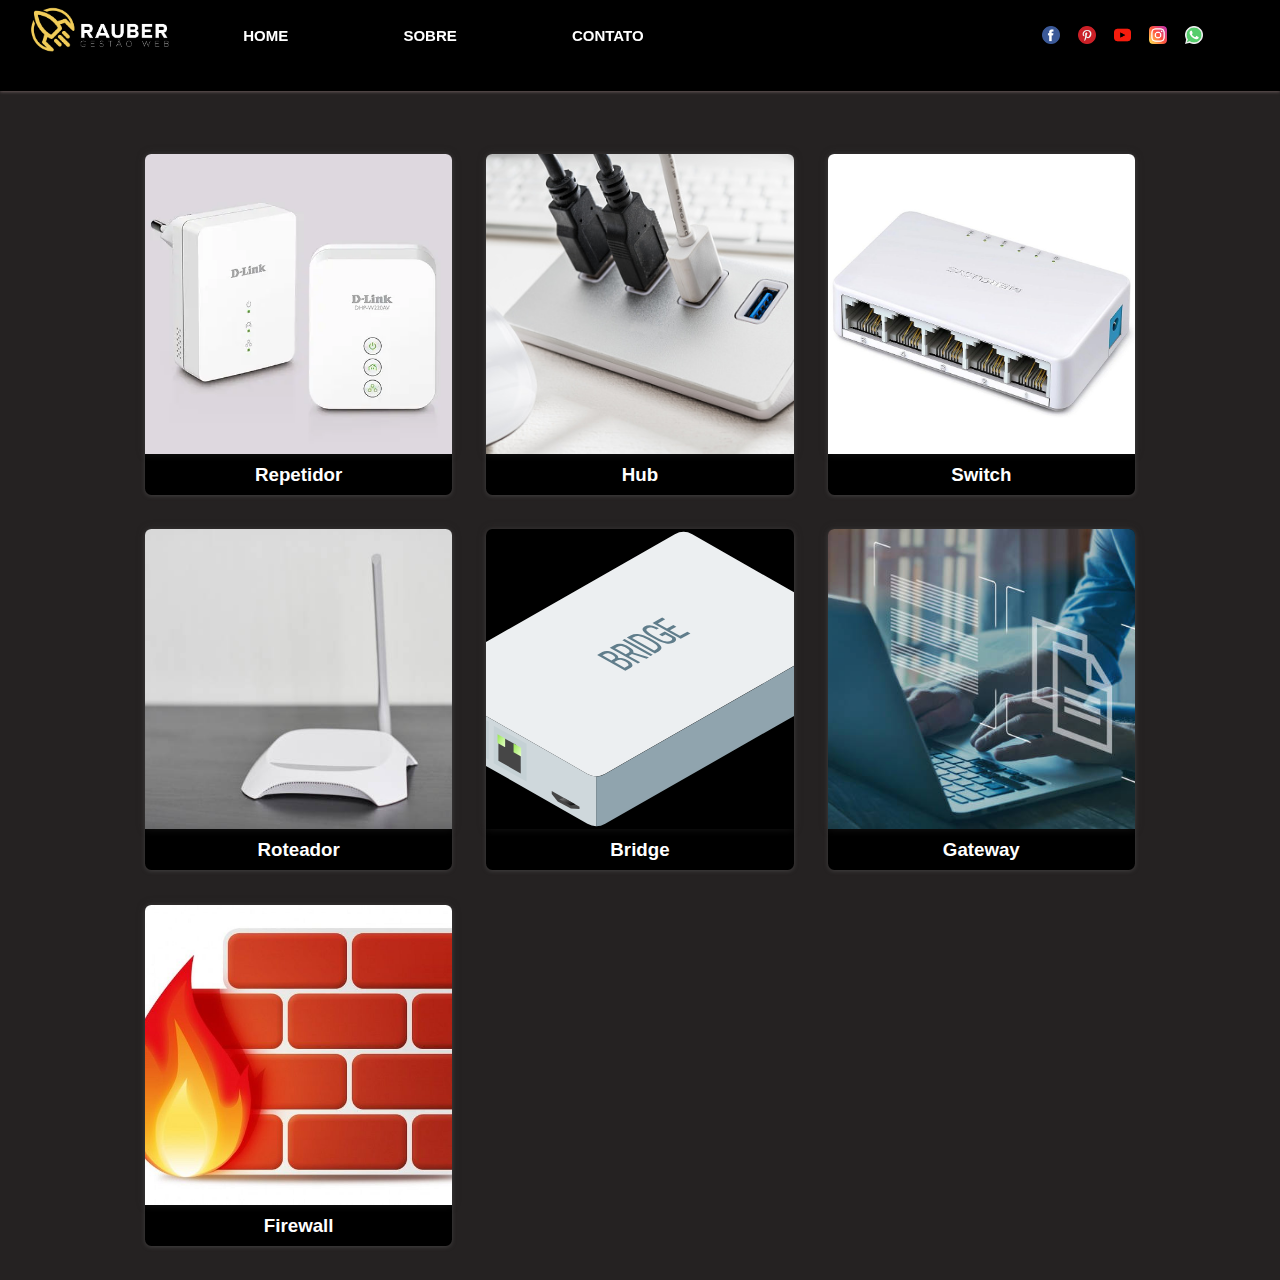
<file: index.html>
<!DOCTYPE html>
<html>
<head>
    <meta charset="UTF-8">
    <link rel="stylesheet" href="css/estilo.css">
    <title> Home </title>
    <link rel="shortcut icon" href="./imagem/bx-expand-horizontal.svg" type="image/x-icon">
</head>
<body>
        <div class="topo"> 
            <h1> &nbsp; </h1>
        </div>

    <main id="main_1">
        
            <div>
                <a href="repetidor.html">
                <img src="imagem/main1-repetidor.webp">
                <h3> Repetidor </h3>
                </a>
            </div>
        


        
            <div>
                <a href="Hub.html">
                <img src="imagem/main1-hub.jpg">
                <h3> Hub </h3>
                </a>
            </div>
        


        
            <div>
                <a href="Switch.html">
                <img src="imagem/switch.jpg">
                <h3> Switch </h3>
                </a>
            </div>
        

        
            <div>
                <a href="roteador.html">
                <img src="imagem/main1-roteador3.jpg">
                <h3> Roteador </h3>
                </a>
            </div>
        


        
            <div>
                <a href="Bridge.html">
                <img src="imagem/main1-brigde.svg">
                <h3> Bridge </h3>
                </a>
            </div>
       


        
            <div>
                <a href="Gateway.html">
                <img src="imagem/main1-gateway.jpg">
                <h3> Gateway </h3>
                </a> 
            </div>
        

        
            <div>
                <a href="Firewall.html" id="aaaaa">
                <img src="imagem/firewalla.jpg">
                <h3> Firewall </h3>
                </a>
            </div>

        
    </main>
    <header>


        <div class="logo">
            <img src="imagem/Logo-Rauber.png" alt="logo">
        </div>


        <nav class="menu">


            <a href="index.html">
                <h2> HOME </h2>
            </a>


            <a href="">
                <h2> SOBRE </h2>
            </a>


            <a href="contato.html">
                <h2> CONTATO </h2>
            </a>


        </nav>
        <div class="contato">

            <a href="https://www.facebook.com/ifprbarracao" target="_blank"> <img src="imagem/facebook.png" alt="Facebook"> </a>

            <a href=""> <img src="imagem/pinterest.png" alt="Pinterest"> </a>

            <a href="https://www.youtube.com/c/Conex%C3%A3oIFPR" target="_blank"> <img src="imagem/youtube.png" alt="Youtube"> </a>

            <a href="https://www.instagram.com/ifpr.barracao/" target="_blank"> <img src="imagem/instagram.png" alt="Instagram"> </a>

            <a href=""> <img src="imagem/whatsapp.png" alt="Whatsapp"> </a>
        </div>
        
        <div class="stop-float"></div>

    </header>
</body>
</html>
</file>
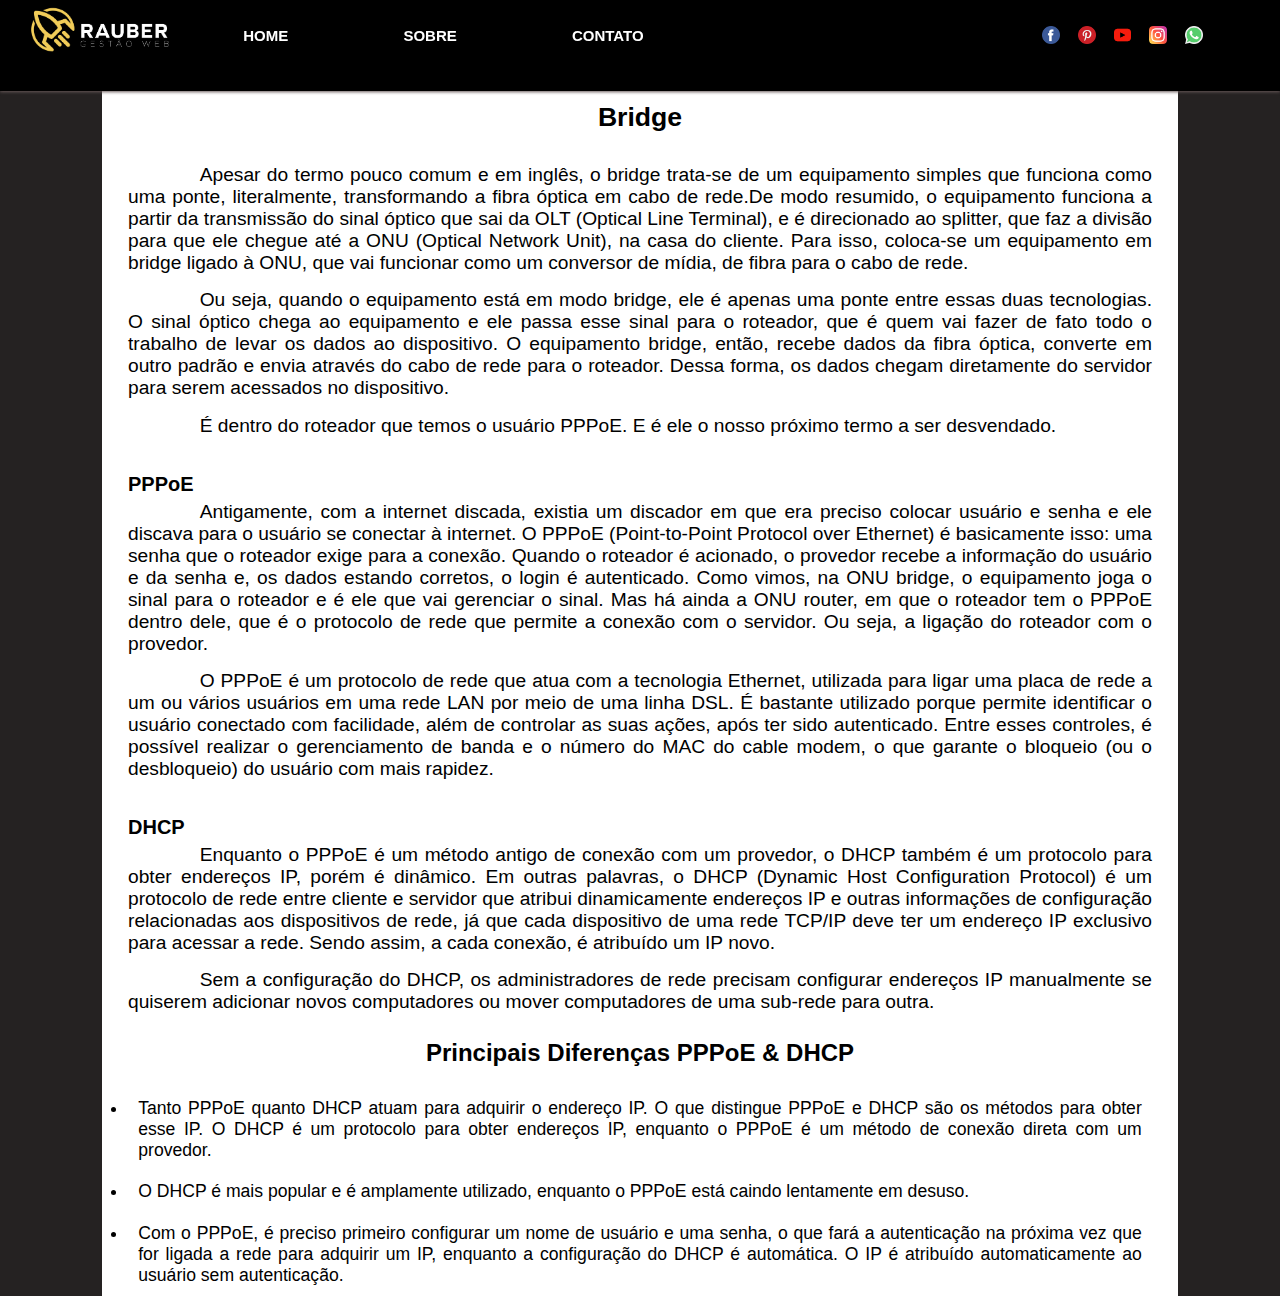
<file: Bridge.html>
<!DOCTYPE html>
<html>
<head>
    <meta charset="UTF-8">
    <link rel="stylesheet" href="css/estilo.css">
    <title> Bridge - Rauber </title>
    <link rel="shortcut icon" href="./imagem/bxs-film.svg" type="image/x-icon">
</head>
<body>
    <header>
        <div class="logo">
            <img src="imagem/Logo-Rauber.png" alt="logo">
        </div>
        <nav class="menu">
            <a href="index.html">
                <h2> HOME </h2>
            </a>
            <a href="">
                <h2> SOBRE </h2>
            </a>
            <a href="contato.html">
                <h2> CONTATO </h2>
            </a>
        </nav>
        <div class="contato">
            <a href="https://www.facebook.com/ifprbarracao" target="_blank"> <img src="imagem/facebook.png" alt="Facebook"> </a>
            <a href=""> <img src="imagem/pinterest.png" alt="Pinterest"> </a>
            <a href="https://www.youtube.com/c/Conex%C3%A3oIFPR" target="_blank"> <img src="imagem/youtube.png" alt="Youtube"> </a>
            <a href="https://www.instagram.com/ifpr.barracao/" target="_blank"> <img src="imagem/instagram.png" alt="Instagram"> </a>
            <a href=""> <img src="imagem/whatsapp.png" alt="Whatsapp"> </a>
        </div>
        <div class="stop-float"></div>
    </header>
    <main id="main_3">
        <div class="topo"> 
            <h1> Bridge </h1>
        </div>
        <section>
            <!-- <div id="sobre">
                <p> Para saber qual é a melhor solução para você, é importante entender bem qual a diferença entre roteador e repetidor. </p>
            </div> -->
            <div>
                <p>Apesar do termo pouco comum e em inglês, o bridge trata-se de um equipamento simples que funciona como uma ponte, literalmente, transformando a fibra óptica em cabo de rede.De modo resumido, o equipamento funciona a partir da transmissão do sinal óptico que sai da OLT (Optical Line Terminal), e é direcionado ao splitter, que faz a divisão para que ele chegue até a ONU (Optical Network Unit), na casa do cliente. Para isso, coloca-se um equipamento em bridge ligado à ONU, que vai funcionar como um conversor de mídia, de fibra para o cabo de rede. </p>
                
                
                <p> Ou seja, quando o equipamento está em modo bridge, ele é apenas uma ponte entre essas duas tecnologias. O sinal óptico chega ao equipamento e ele passa esse sinal para o roteador, que é quem vai fazer de fato todo o trabalho de levar os dados ao dispositivo. O equipamento bridge, então, recebe dados da fibra óptica, converte em outro padrão e envia através do cabo de rede para o roteador. Dessa forma, os dados chegam diretamente do servidor para serem acessados no dispositivo.</p>

                <p>É dentro do roteador que temos o usuário PPPoE. E é ele o nosso próximo termo a ser desvendado.</p>
            </div>

            <div>
                <h3> PPPoE </h3>
                <p> Antigamente, com a internet discada, existia um discador em que era preciso colocar usuário e senha e ele discava para o usuário se conectar à internet. O PPPoE (Point-to-Point Protocol over Ethernet) é basicamente isso: uma senha que o roteador exige para a conexão. Quando o roteador é acionado, o provedor recebe a informação do usuário e da senha e, os dados estando corretos, o login é autenticado. Como vimos, na ONU bridge, o equipamento joga o sinal para o roteador e é ele que vai gerenciar o sinal. Mas há ainda a ONU router, em que o roteador tem o PPPoE dentro dele, que é o protocolo de rede que permite a conexão com o servidor. Ou seja, a ligação do roteador com o provedor. </p>

                <p> O PPPoE é um protocolo de rede que atua com a tecnologia Ethernet, utilizada para ligar uma placa de rede a um ou vários usuários em uma rede LAN por meio de uma linha DSL. É bastante utilizado porque permite identificar o usuário conectado com facilidade, além de controlar as suas ações, após ter sido autenticado. Entre esses controles, é possível realizar o gerenciamento de banda e o número do MAC do cable modem, o que garante o bloqueio (ou o desbloqueio) do usuário com mais rapidez. </p>

            </div>

            <div> 
                <h3> DHCP </h3>
                <p> Enquanto o PPPoE é um método antigo de conexão com um provedor, o DHCP também é um protocolo para obter endereços IP, porém é dinâmico. Em outras palavras, o DHCP (Dynamic Host Configuration Protocol) é um protocolo de rede entre cliente e servidor que atribui dinamicamente endereços IP e outras informações de configuração relacionadas aos dispositivos de rede, já que cada dispositivo de uma rede TCP/IP deve ter um endereço IP exclusivo para acessar a rede. Sendo assim, a cada conexão, é atribuído um IP novo. </p>

                <p> Sem a configuração do DHCP, os administradores de rede precisam configurar endereços IP manualmente se quiserem adicionar novos computadores ou mover computadores de uma sub-rede para outra. </p>
            </div>

            <div> 
                <h4> Principais Diferenças PPPoE & DHCP </h4>

                <ul>
                    <li> Tanto PPPoE quanto DHCP atuam para adquirir o endereço IP. O que distingue PPPoE e DHCP são os métodos para obter esse IP. O DHCP é um protocolo para obter endereços IP, enquanto o PPPoE é um método de conexão direta com um provedor.</li>
                    <li> O DHCP é mais popular e é amplamente utilizado, enquanto o PPPoE está caindo lentamente em desuso. </li>
                    <li> Com o PPPoE, é preciso primeiro configurar um nome de usuário e uma senha, o que fará a autenticação na próxima vez que for ligada a rede para adquirir um IP, enquanto a configuração do DHCP é automática. O IP é atribuído automaticamente ao usuário sem autenticação. </li>
                </ul>
            </div>

        </section>

    </main>
</body>
</html>
</file>
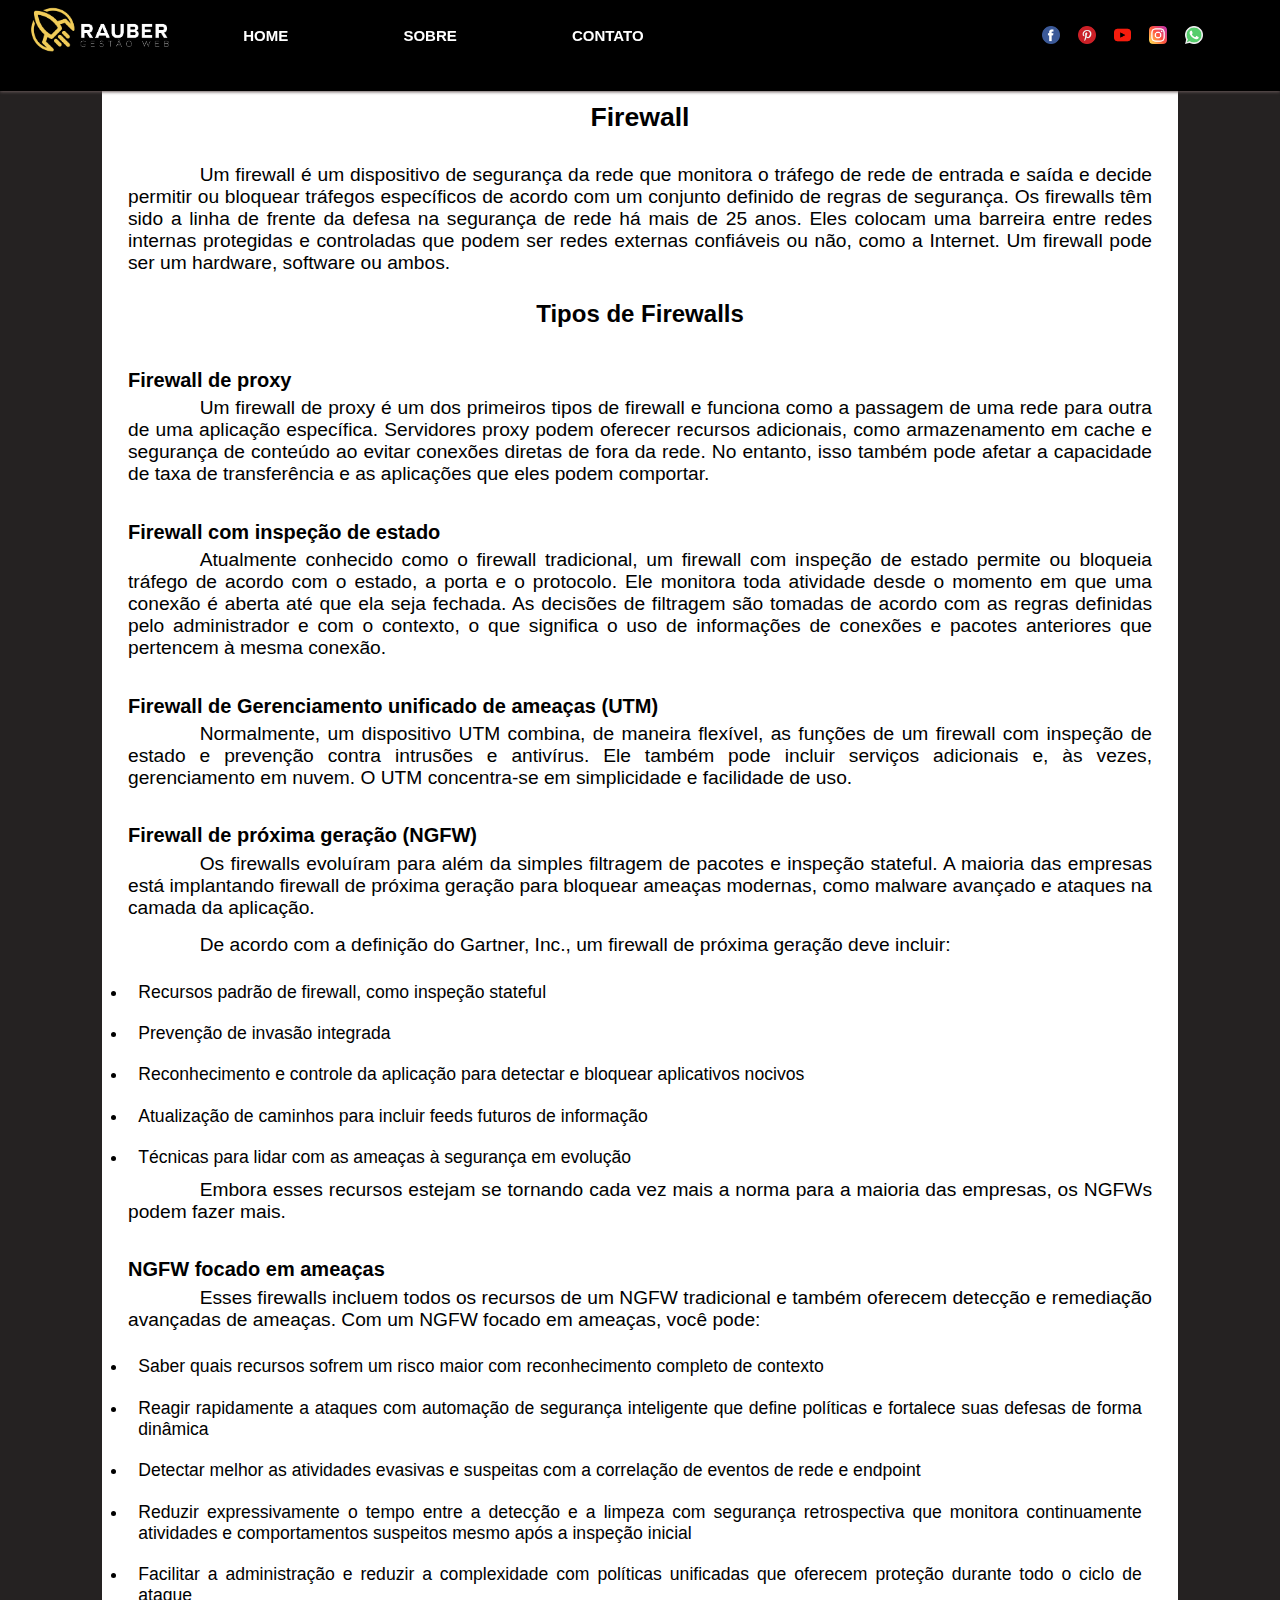
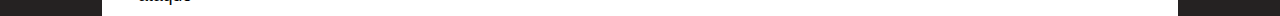
<file: Firewall.html>
<!DOCTYPE html>
<html>
<head>
    <meta charset="UTF-8">
    <link rel="stylesheet" href="css/estilo.css">
    <title> Firewall - Rauber </title>
    <link rel="shortcut icon" href="./imagem/bxs-hot.svg" type="image/x-icon">
</head>
<body>
    <header>
        <div class="logo">
            <img src="imagem/Logo-Rauber.png" alt="logo">
        </div>
        <nav class="menu">
            <a href="index.html">
                <h2> HOME </h2>
            </a>
            <a href="">
                <h2> SOBRE </h2>
            </a>
            <a href="contato.html">
                <h2> CONTATO </h2>
            </a>
        </nav>
        <div class="contato">
            <a href="https://www.facebook.com/ifprbarracao" target="_blank"> <img src="imagem/facebook.png" alt="Facebook"> </a>
            <a href=""> <img src="imagem/pinterest.png" alt="Pinterest"> </a>
            <a href="https://www.youtube.com/c/Conex%C3%A3oIFPR" target="_blank"> <img src="imagem/youtube.png" alt="Youtube"> </a>
            <a href="https://www.instagram.com/ifpr.barracao/" target="_blank"> <img src="imagem/instagram.png" alt="Instagram"> </a>
            <a href=""> <img src="imagem/whatsapp.png" alt="Whatsapp"> </a>
        </div>
        <div class="stop-float"></div>
    </header>
    <main id="main_3">
        <div class="topo"> 
            <h1> Firewall </h1>
        </div>
        <section>
            
            <!-- <div id="sobre">
                <p> Para saber qual é a melhor solução para você, é importante entender bem qual a diferença entre roteador e repetidor. </p>
            </div> -->
            <div>
                <!-- <h4> Roteador </h4> -->
                    <p> Um firewall é um dispositivo de segurança da rede que monitora o tráfego de rede de entrada e saída e decide permitir ou bloquear tráfegos específicos de acordo com um conjunto definido de regras de segurança. Os firewalls têm sido a linha de frente da defesa na segurança de rede há mais de 25 anos. Eles colocam uma barreira entre redes internas protegidas e controladas que podem ser redes externas confiáveis ou não, como a Internet. Um firewall pode ser um hardware, software ou ambos. </p>
            </div>

            <div> 
                <h4> Tipos de Firewalls </h4>
                <h3> Firewall de proxy </h3>
                <p> Um firewall de proxy é um dos primeiros tipos de firewall e funciona como a passagem de uma rede para outra de uma aplicação específica. Servidores proxy podem oferecer recursos adicionais, como armazenamento em cache e segurança de conteúdo ao evitar conexões diretas de fora da rede. No entanto, isso também pode afetar a capacidade de taxa de transferência e as aplicações que eles podem comportar. </p>

                <h3> Firewall com inspeção de estado </h3>
                <p> Atualmente conhecido como o firewall tradicional, um firewall com inspeção de estado permite ou bloqueia tráfego de acordo com o estado, a porta e o protocolo. Ele monitora toda atividade desde o momento em que uma conexão é aberta até que ela seja fechada. As decisões de filtragem são tomadas de acordo com as regras definidas pelo administrador e com o contexto, o que significa o uso de informações de conexões e pacotes anteriores que pertencem à mesma conexão. </p>

                <h3> Firewall de Gerenciamento unificado de ameaças (UTM) </h3>
                <p> Normalmente, um dispositivo UTM combina, de maneira flexível, as funções de um firewall com inspeção de estado e prevenção contra intrusões e antivírus. Ele também pode incluir serviços adicionais e, às vezes, gerenciamento em nuvem. O UTM concentra-se em simplicidade e facilidade de uso.</p>

                <h3> Firewall de próxima geração (NGFW) </h3>
                <p> Os firewalls evoluíram para além da simples filtragem de pacotes e inspeção stateful. A maioria das empresas está implantando firewall de próxima geração para bloquear ameaças modernas, como malware avançado e ataques na camada da aplicação. </p>
                <p> De acordo com a definição do Gartner, Inc., um firewall de próxima geração deve incluir:</p>
                <ul> 
                    <li> Recursos padrão de firewall, como inspeção stateful </li>
                    <li> Prevenção de invasão integrada</li>
                    <li> Reconhecimento e controle da aplicação para detectar e bloquear aplicativos nocivos</li>
                    <li> Atualização de caminhos para incluir feeds futuros de informação </li>
                    <li> Técnicas para lidar com as ameaças à segurança em evolução</li>
                </ul>
                <p>Embora esses recursos estejam se tornando cada vez mais a norma para a maioria das empresas, os NGFWs podem fazer mais.</p>

                <h3> NGFW focado em ameaças </h3>
                <p> Esses firewalls incluem todos os recursos de um NGFW tradicional e também oferecem detecção e remediação avançadas de ameaças. Com um NGFW focado em ameaças, você pode:</p>

                <ul> 
                    <li> Saber quais recursos sofrem um risco maior com reconhecimento completo de contexto</li>
                    <li> Reagir rapidamente a ataques com automação de segurança inteligente que define políticas e fortalece suas defesas de forma dinâmica</li>
                    <li> Detectar melhor as atividades evasivas e suspeitas com a correlação de eventos de rede e endpoint</li>
                    <li> Reduzir expressivamente o tempo entre a detecção e a limpeza com segurança retrospectiva que monitora continuamente atividades e comportamentos suspeitos mesmo após a inspeção inicial</li>
                    <li> Facilitar a administração e reduzir a complexidade com políticas unificadas que oferecem proteção durante todo o ciclo de ataque</li>
                </ul>



            </div>
        </section>

    </main>
</body>
</html>
</file>
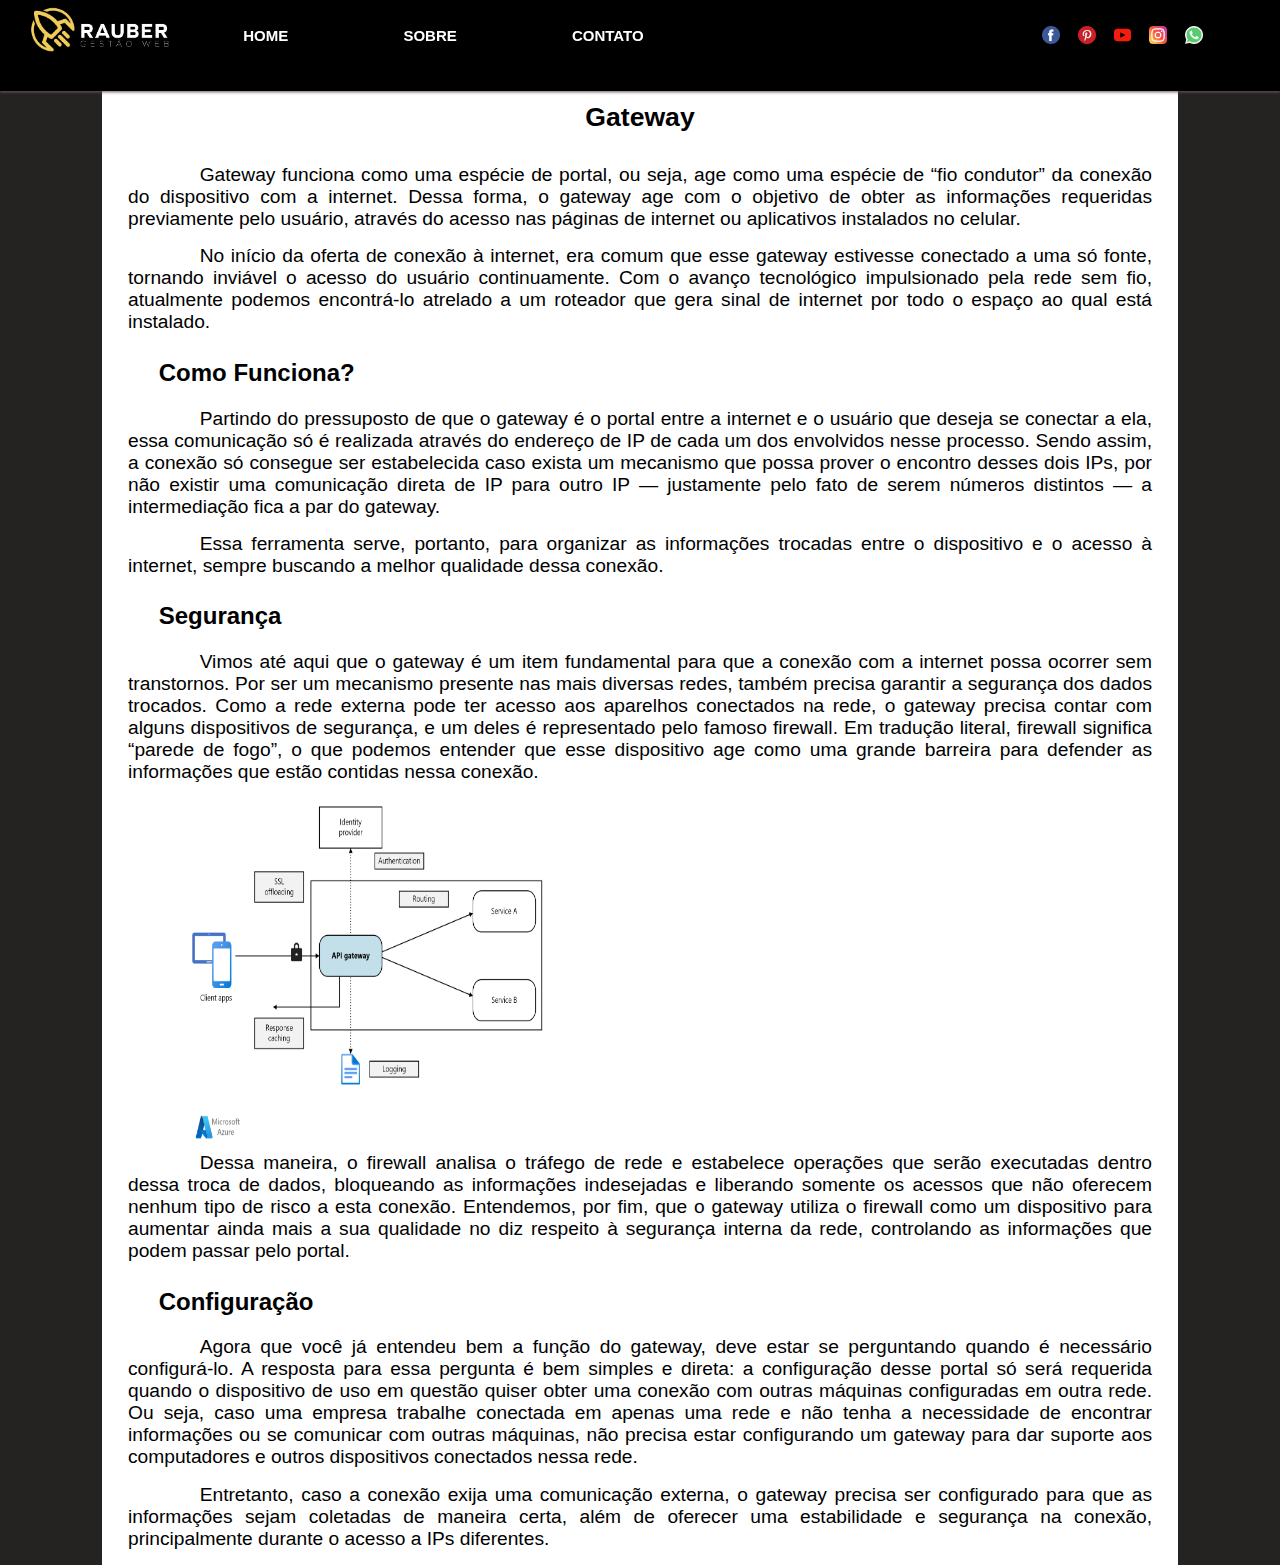
<file: Gateway.html>
<!DOCTYPE html>
<html>
<head>
    <meta charset="UTF-8">
    <link rel="stylesheet" href="css/estilo.css">
    <title> Gateway - Rauber </title>
    <link rel="shortcut icon" href="./imagem/bxs-ghost.svg" type="image/x-icon">
</head>
<body>
    <header>
        <div class="logo">
            <img src="imagem/Logo-Rauber.png" alt="logo">
        </div>
        <nav class="menu">
            <a href="index.html">
                <h2> HOME </h2>
            </a>
            <a href="">
                <h2> SOBRE </h2>
            </a>
            <a href="contato.html">
                <h2> CONTATO </h2>
            </a>
        </nav>
        <div class="contato">
            <a href="https://www.facebook.com/ifprbarracao" target="_blank"> <img src="imagem/facebook.png" alt="Facebook"> </a>
            <a href=""> <img src="imagem/pinterest.png" alt="Pinterest"> </a>
            <a href="https://www.youtube.com/c/Conex%C3%A3oIFPR" target="_blank"> <img src="imagem/youtube.png" alt="Youtube"> </a>
            <a href="https://www.instagram.com/ifpr.barracao/" target="_blank"> <img src="imagem/instagram.png" alt="Instagram"> </a>
            <a href=""> <img src="imagem/whatsapp.png" alt="Whatsapp"> </a>
        </div>
        <div class="stop-float"></div>
    </header>
    <main id="main_3">
        <div class="topo"> 
            <h1> Gateway </h1>
        </div>
        <section>
            
            <!-- <div id="sobre">
                <p> Para saber qual é a melhor solução para você, é importante entender bem qual a diferença entre roteador e repetidor. </p>
            </div> -->
            <div>
                <!-- <h4> Roteador </h4> -->
                <p>Gateway funciona como uma espécie de portal, ou seja, age como uma espécie de “fio condutor” da conexão do dispositivo com a internet. Dessa forma, o gateway age com o objetivo de obter as informações requeridas previamente pelo usuário, através do acesso nas páginas de internet ou aplicativos instalados no celular. </p>
                <p> No início da oferta de conexão à internet, era comum que esse gateway estivesse conectado a uma só fonte, tornando inviável o acesso do usuário continuamente. Com o avanço tecnológico impulsionado pela rede sem fio, atualmente podemos encontrá-lo atrelado a um roteador que gera sinal de internet por todo o espaço ao qual está instalado.</p>
            </div>

            <div>
                <h5> Como Funciona? </h5>
                <p>Partindo do pressuposto de que o gateway é o portal entre a internet e o usuário que deseja se conectar a ela, essa comunicação só é realizada através do endereço de IP de cada um dos envolvidos nesse processo. Sendo assim, a conexão só consegue ser estabelecida caso exista um mecanismo que possa prover o encontro desses dois IPs, por não existir uma comunicação direta de IP para outro IP — justamente pelo fato de serem números distintos — a intermediação fica a par do gateway. </p> 
                <p> Essa ferramenta serve, portanto, para organizar as informações trocadas entre o dispositivo e o acesso à internet, sempre buscando a melhor qualidade dessa conexão. </p>
            </div>

            <div class="img_gateway"> 
                <h5> Segurança </h5>
                
                <p>Vimos até aqui que o gateway é um item fundamental para que a conexão com a internet possa ocorrer sem transtornos. Por ser um mecanismo presente nas mais diversas redes, também precisa garantir a segurança dos dados trocados. Como a rede externa pode ter acesso aos aparelhos conectados na rede, o gateway precisa contar com alguns dispositivos de segurança, e um deles é representado pelo famoso firewall. Em tradução literal, firewall significa “parede de fogo”, o que podemos entender que esse dispositivo age como uma grande barreira para defender as informações que estão contidas nessa conexão.</p>
                <img src="imagem/gateway-img2.png" alt="">
                <p>Dessa maneira, o firewall analisa o tráfego de rede e estabelece operações que serão executadas dentro dessa troca de dados, bloqueando as informações indesejadas e liberando somente os acessos que não oferecem nenhum tipo de risco a esta conexão. Entendemos, por fim, que o gateway utiliza o firewall como um dispositivo para aumentar ainda mais a sua qualidade no diz respeito à segurança interna da rede, controlando as informações que podem passar pelo portal.</p>
            </div>

            <div>
                <h5> Configuração </h5>
                <p> Agora que você já entendeu bem a função do gateway, deve estar se perguntando quando é necessário configurá-lo. A resposta para essa pergunta é bem simples e direta: a configuração desse portal só será requerida quando o dispositivo de uso em questão quiser obter uma conexão com outras máquinas configuradas em outra rede. Ou seja, caso uma empresa trabalhe conectada em apenas uma rede e não tenha a necessidade de encontrar informações ou se comunicar com outras máquinas, não precisa estar configurando um gateway para dar suporte aos computadores e outros dispositivos conectados nessa rede. </p>

                <p> Entretanto, caso a conexão exija uma comunicação externa, o gateway precisa ser configurado para que as informações sejam coletadas de maneira certa, além de oferecer uma estabilidade e segurança na conexão, principalmente durante o acesso a IPs diferentes. </p>
            </div>

        </section>

    </main>
</body>
</html>
</file>
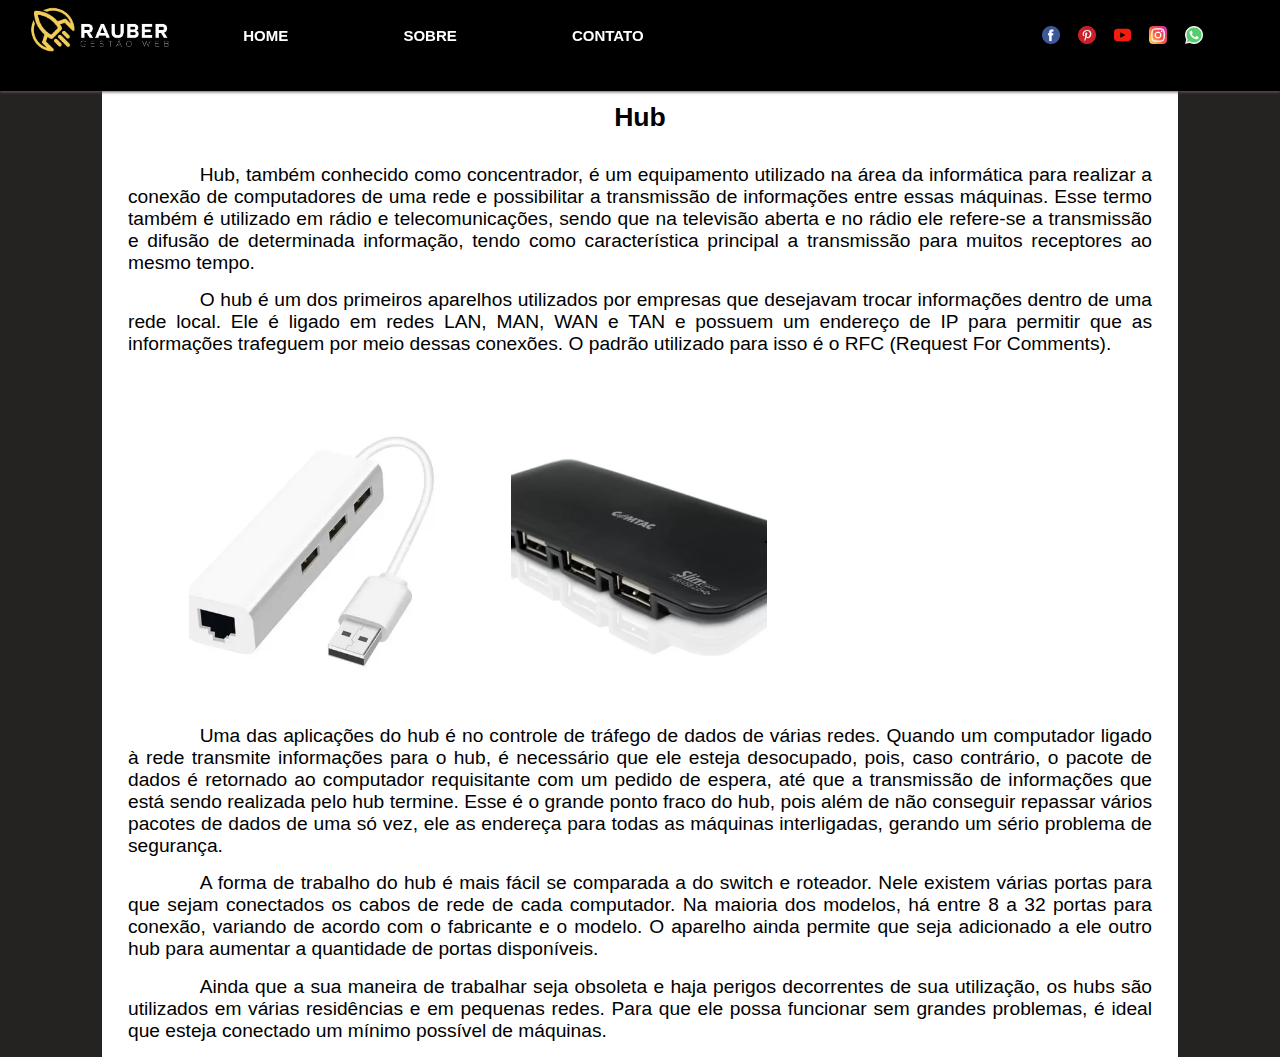
<file: Hub.html>
<!DOCTYPE html>
<html>
<head>
    <meta charset="UTF-8">
    <link rel="stylesheet" href="css/estilo.css">
    <link rel="shortcut icon" href="./imagem/bxl-github.svg" type="image/x-icon">
    <title> Hub - Rauber </title>
</head>
<body>
    <header>
        <div class="logo">
            <img src="imagem/Logo-Rauber.png" alt="logo">
        </div>
        <nav class="menu">
            <a href="index.html">
                <h2> HOME </h2>
            </a>
            <a href="">
                <h2> SOBRE </h2>
            </a>
            <a href="contato.html">
                <h2> CONTATO </h2>
            </a>
        </nav>
        <div class="contato">
            <a href="https://www.facebook.com/ifprbarracao" target="_blank"> <img src="imagem/facebook.png" alt="Facebook"> </a>
            <a href=""> <img src="imagem/pinterest.png" alt="Pinterest"> </a>
            <a href="https://www.youtube.com/c/Conex%C3%A3oIFPR" target="_blank"> <img src="imagem/youtube.png" alt="Youtube"> </a>
            <a href="https://www.instagram.com/ifpr.barracao/" target="_blank"> <img src="imagem/instagram.png" alt="Instagram"> </a>
            <a href=""> <img src="imagem/whatsapp.png" alt="Whatsapp"> </a>
        </div>
        <div class="stop-float"></div>
    </header>

    <main id="main_3">

        <div class="topo"> 
            <h1> Hub </h1>
        </div>

        <section>
            <!-- <div id="sobre">
                <p> Hub </p>
            </div> -->
            <div>
                <p>Hub, também conhecido como concentrador, é um equipamento utilizado na área da informática para realizar a conexão de computadores de uma rede e possibilitar a transmissão de informações entre essas máquinas. Esse termo também é utilizado em rádio e telecomunicações, sendo que na televisão aberta e no rádio ele refere-se a transmissão e difusão de determinada informação, tendo como característica principal a transmissão para muitos receptores ao mesmo tempo.</p>

                <p>O hub é um dos primeiros aparelhos utilizados por empresas que desejavam trocar informações dentro de uma rede local. Ele é ligado em redes LAN, MAN, WAN e TAN e possuem um endereço de IP para permitir que as informações trafeguem por meio dessas conexões. O padrão utilizado para isso é o RFC (Request For Comments).</p>

                <img src="imagem/hub-img22.webp" alt="">
                <img src="imagem/hub-img.webp" alt="">
                
                
                <p>Uma das aplicações do hub é no controle de tráfego de dados de várias redes. Quando um computador ligado à rede transmite informações para o hub, é necessário que ele esteja desocupado, pois, caso contrário, o pacote de dados é retornado ao computador requisitante com um pedido de espera, até que a transmissão de informações que está sendo realizada pelo hub termine. Esse é o grande ponto fraco do hub, pois além de não conseguir repassar vários pacotes de dados de uma só vez, ele as endereça para todas as máquinas interligadas, gerando um sério problema de segurança.</p>
                
                <p>A forma de trabalho do hub é mais fácil se comparada a do switch e roteador. Nele existem várias portas para que sejam conectados os cabos de rede de cada computador. Na maioria dos modelos, há entre 8 a 32 portas para conexão, variando de acordo com o fabricante e o modelo. O aparelho ainda permite que seja adicionado a ele outro hub para aumentar a quantidade de portas disponíveis.</p>
                
                <p>Ainda que a sua maneira de trabalhar seja obsoleta e haja perigos decorrentes de sua utilização, os hubs são utilizados em várias residências e em pequenas redes. Para que ele possa funcionar sem grandes problemas, é ideal que esteja conectado um mínimo possível de máquinas.</p>
            </div>

        </section>

    </main>
</body>
</html>
</file>
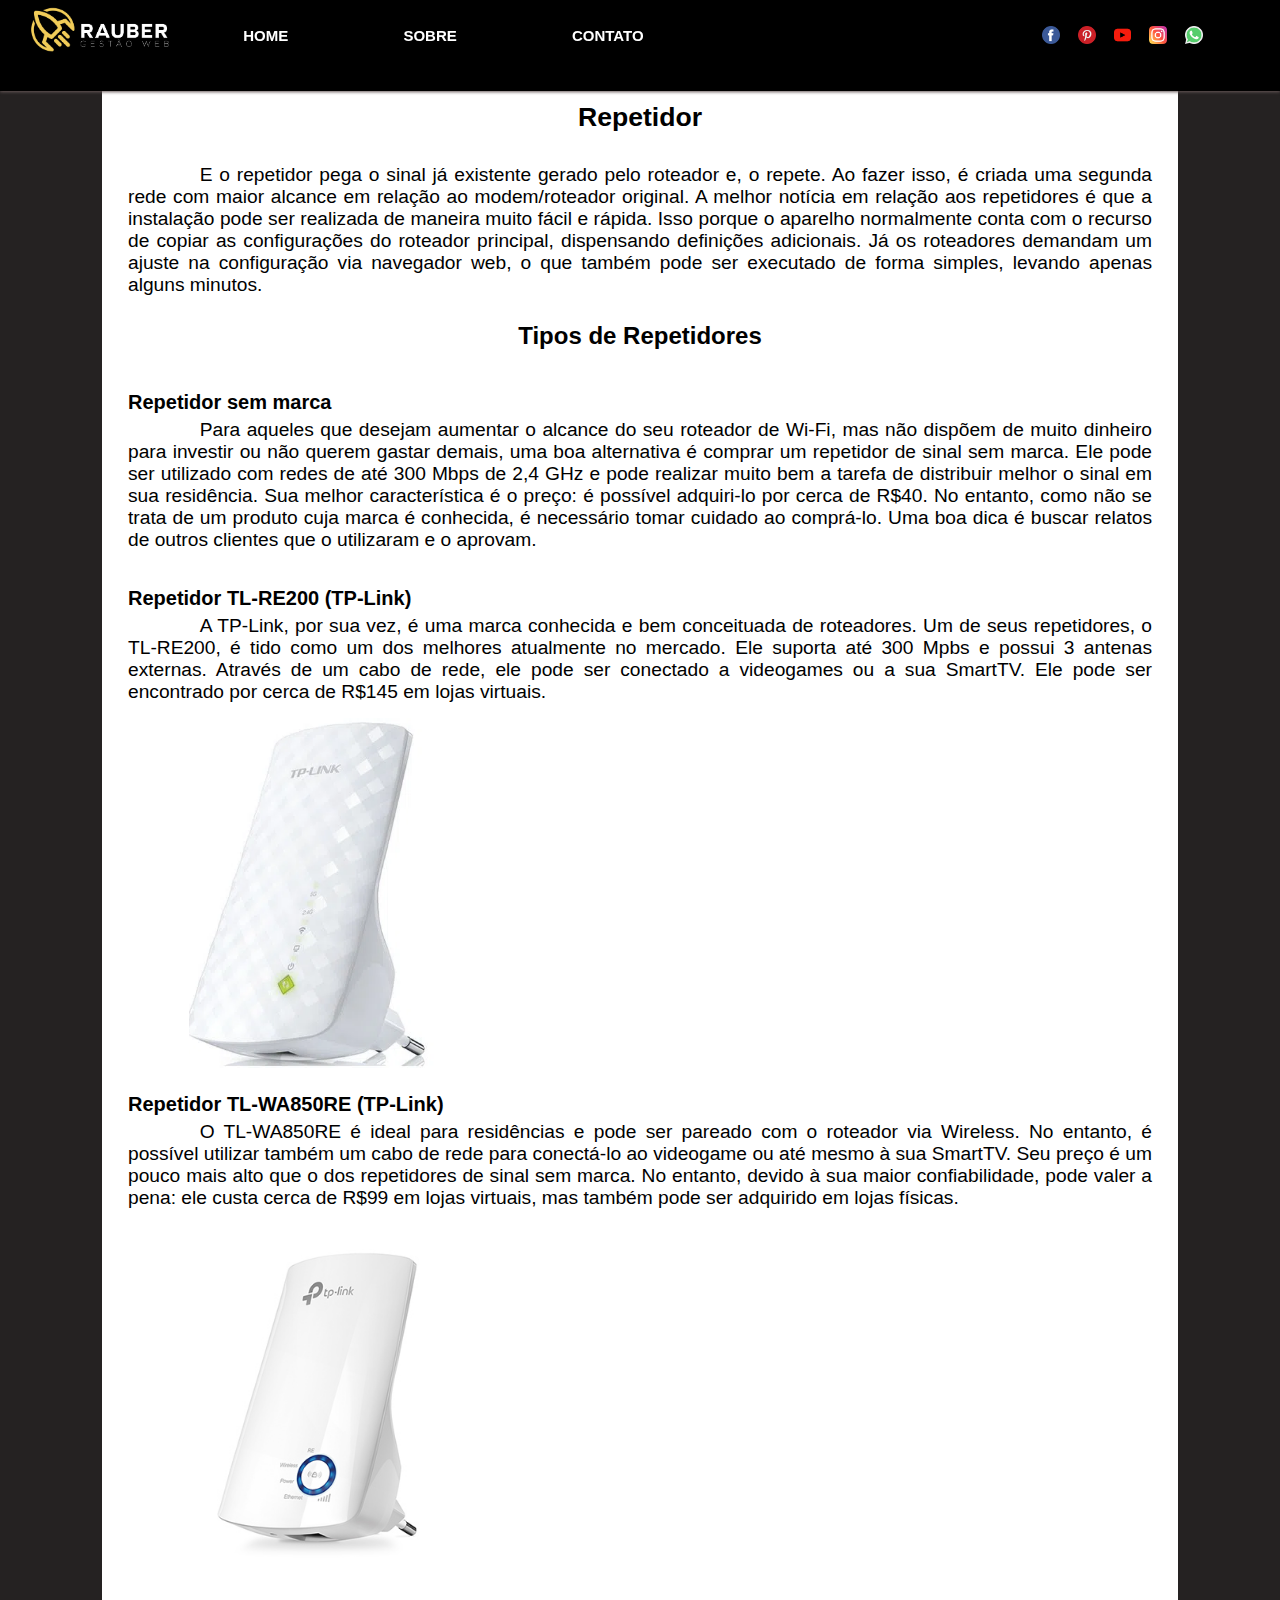
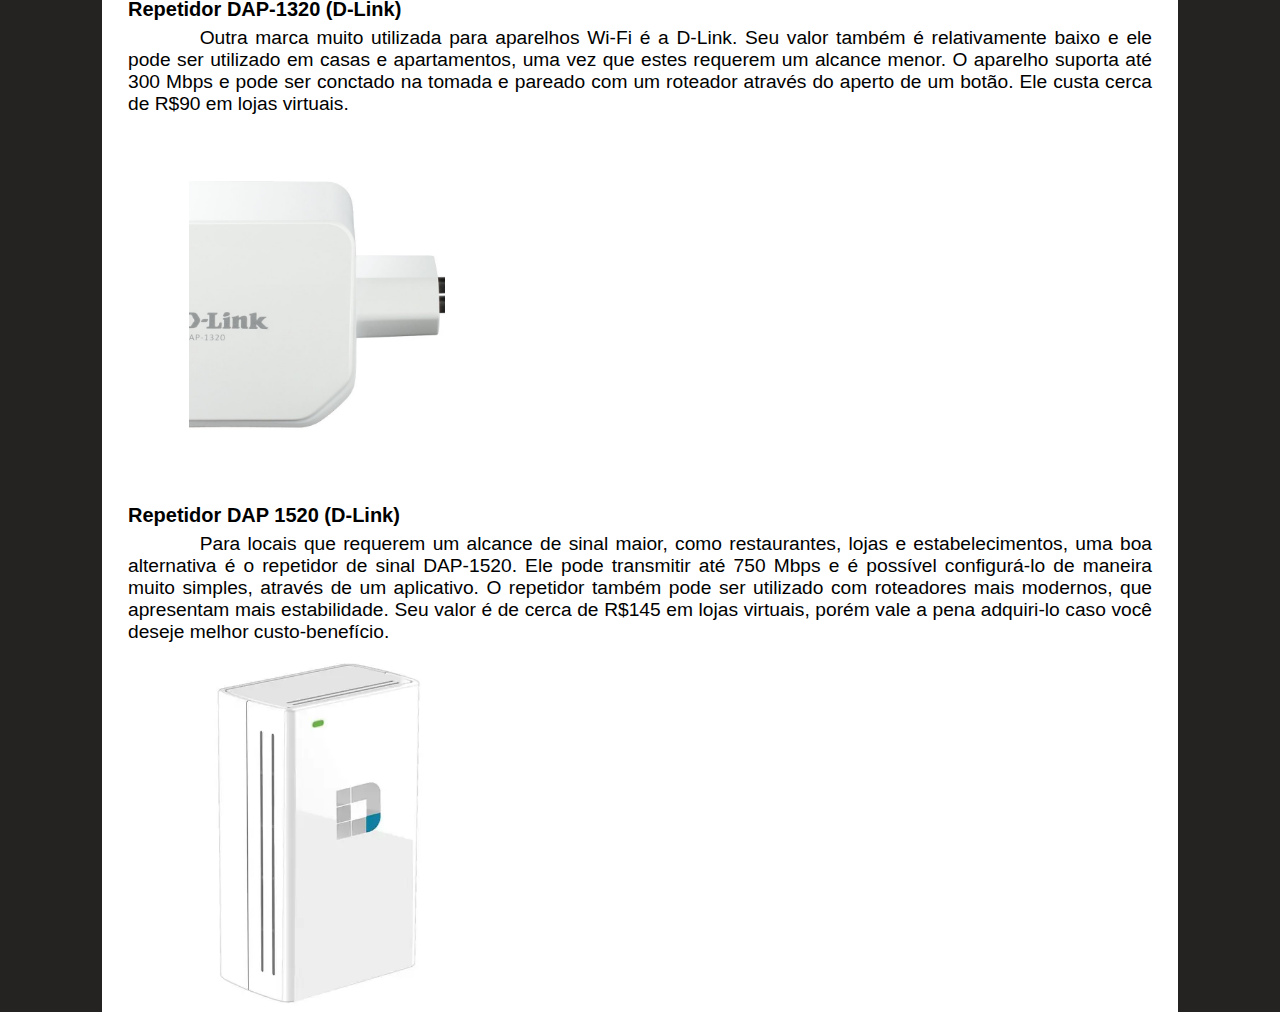
<file: repetidor.html>
<!DOCTYPE html>
<html>
<head>
    <meta charset="UTF-8">
    <link rel="stylesheet" href="css/estilo.css">
    <title> Repetidor - Rauber </title>
    <link rel="shortcut icon" href="./imagem/bx-repeat.svg" type="image/x-icon">
</head>
<body>
    <header>
        <div class="logo">
            <img src="imagem/Logo-Rauber.png" alt="logo">
        </div>
        <nav class="menu">
            <a href="index.html">
                <h2> HOME </h2>
            </a>
            <a href="">
                <h2> SOBRE </h2>
            </a>
            <a href="contato.html">
                <h2> CONTATO </h2>
            </a>
        </nav>
        <div class="contato">
            <a href="https://www.facebook.com/ifprbarracao" target="_blank"> <img src="imagem/facebook.png" alt="Facebook"> </a>
            <a href=""> <img src="imagem/pinterest.png" alt="Pinterest"> </a>
            <a href="https://www.youtube.com/c/Conex%C3%A3oIFPR" target="_blank"> <img src="imagem/youtube.png" alt="Youtube"> </a>
            <a href="https://www.instagram.com/ifpr.barracao/" target="_blank"> <img src="imagem/instagram.png" alt="Instagram"> </a>
            <a href=""> <img src="imagem/whatsapp.png" alt="Whatsapp"> </a>
        </div>
        <div class="stop-float"></div>
    </header>
    <main id="main_3">
        <div class="topo"> 
            <h1> Repetidor</h1>
        </div>
        <section>
            
            <!-- <div id="sobre">
                <p> Para saber qual é a melhor solução para você, é importante entender bem qual a diferença entre roteador e repetidor. </p>
            </div> -->

            <div>
                <!-- <h4> Repetidor </h4> -->
                    <p> E o repetidor pega o sinal já existente gerado pelo roteador e, o repete. Ao fazer isso, é criada uma segunda rede com maior alcance em relação ao modem/roteador original. A melhor notícia em relação aos repetidores é que a instalação pode ser realizada de maneira muito fácil e rápida. Isso porque o aparelho normalmente conta com o recurso de copiar as configurações do roteador principal, dispensando definições adicionais. Já os roteadores demandam um ajuste na configuração via navegador web, o que também pode ser executado de forma simples, levando apenas alguns minutos. </p>
                    <!-- <img src="imagem/repetidor4.webp" alt="">
                    <img src="imagem/repetidor2.webp" alt="">
                    <img src="imagem/repetidor33.webp" alt=""> -->
            </div>

            <div> 
                <h4> Tipos de Repetidores </h4>
                <h3> Repetidor sem marca </h3>
                
                <p> Para aqueles que desejam aumentar o alcance do seu roteador de Wi-Fi, mas não dispõem de muito dinheiro para investir ou não querem gastar demais, uma boa alternativa é comprar um repetidor de sinal sem marca. Ele pode ser utilizado com redes de até 300 Mbps de 2,4 GHz e pode realizar muito bem a tarefa de distribuir melhor o sinal em sua residência. Sua melhor característica é o preço: é possível adquiri-lo por cerca de R$40. No entanto, como não se trata de um produto cuja marca é conhecida, é necessário tomar cuidado ao comprá-lo. Uma boa dica é buscar relatos de outros clientes que o utilizaram e o aprovam. </p>

                <h3> Repetidor TL-RE200 (TP-Link) </h3>
                <p> A TP-Link, por sua vez, é uma marca conhecida e bem conceituada de roteadores. Um de seus repetidores, o TL-RE200, é tido como um dos melhores atualmente no mercado. Ele suporta até 300 Mpbs e possui 3 antenas externas. Através de um cabo de rede, ele pode ser conectado a videogames ou a sua SmartTV. Ele pode ser encontrado por cerca de R$145 em lojas virtuais.</p>
                <img src="imagem/repetidor-TL-RE200.webp" alt="">

                <h3> Repetidor TL-WA850RE (TP-Link) </h3>
                <p> O TL-WA850RE é ideal para residências e pode ser pareado com o roteador via Wireless. No entanto, é possível utilizar também um cabo de rede para conectá-lo ao videogame ou até mesmo à sua SmartTV. Seu preço é um pouco mais alto que o dos repetidores de sinal sem marca. No entanto, devido à sua maior confiabilidade, pode valer a pena: ele custa cerca de R$99 em lojas virtuais, mas também pode ser adquirido em lojas físicas. </p>
                <img src="imagem/repetidor-TL-WA850RE.jpg" alt="">

                <h3> Repetidor DAP-1320 (D-Link) </h3>
                <p> Outra marca muito utilizada para aparelhos Wi-Fi é a D-Link. Seu valor também é relativamente baixo e ele pode ser utilizado em casas e apartamentos, uma vez que estes requerem um alcance menor. O aparelho suporta até 300 Mbps e pode ser conctado na tomada e pareado com um roteador através do aperto de um botão. Ele custa cerca de R$90 em lojas virtuais. </p>
                <img src="imagem/repetidor-DAP-1320.jpg" alt="">

                <h3> Repetidor DAP 1520 (D-Link) </h3>
                <p> Para locais que requerem um alcance de sinal maior, como restaurantes, lojas e estabelecimentos, uma boa alternativa é o repetidor de sinal DAP-1520. Ele pode transmitir até 750 Mbps e é possível configurá-lo de maneira muito simples, através de um aplicativo. O repetidor também pode ser utilizado com roteadores mais modernos, que apresentam mais estabilidade. Seu valor é de cerca de R$145 em lojas virtuais, porém vale a pena adquiri-lo caso você deseje melhor custo-benefício.</p>
                <img src="imagem/repetidor-DAP 1520.webp" alt="">
            </div>

        </section>

    </main>
</body>
</html>
</file>
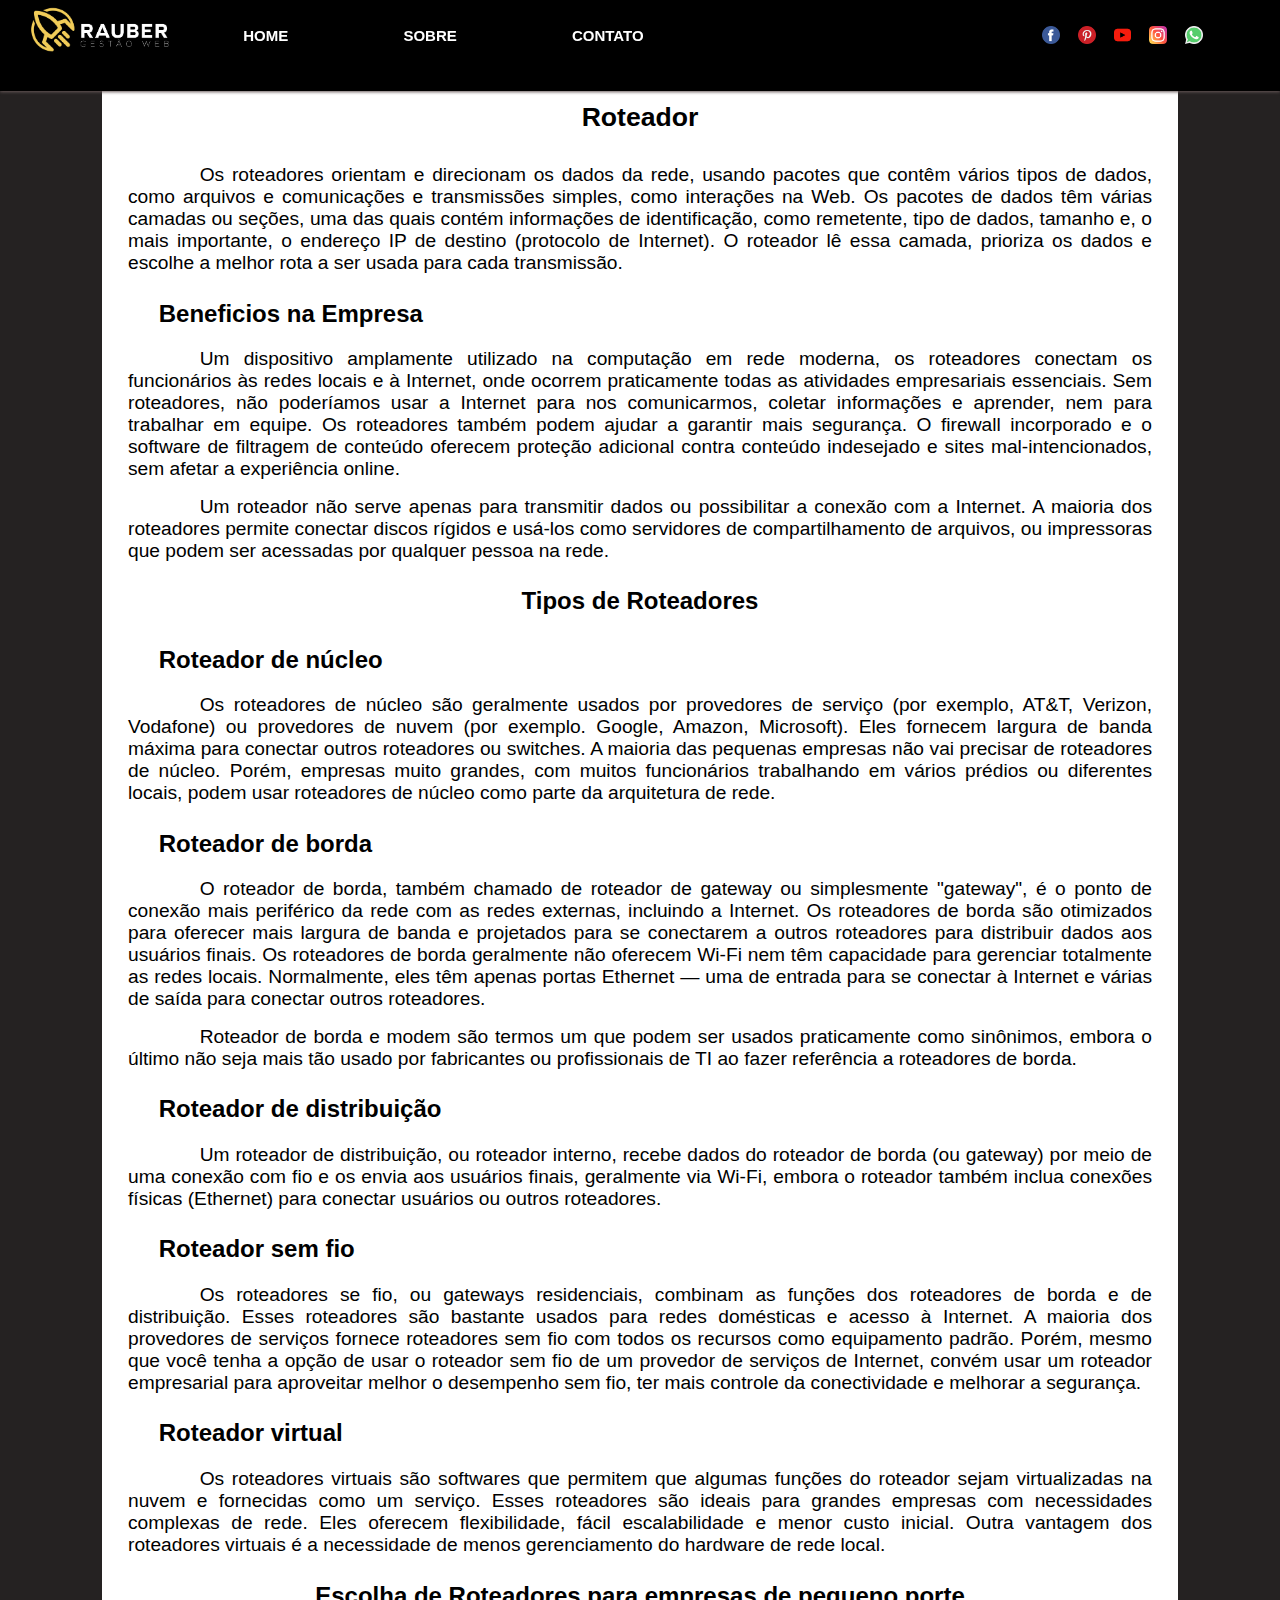
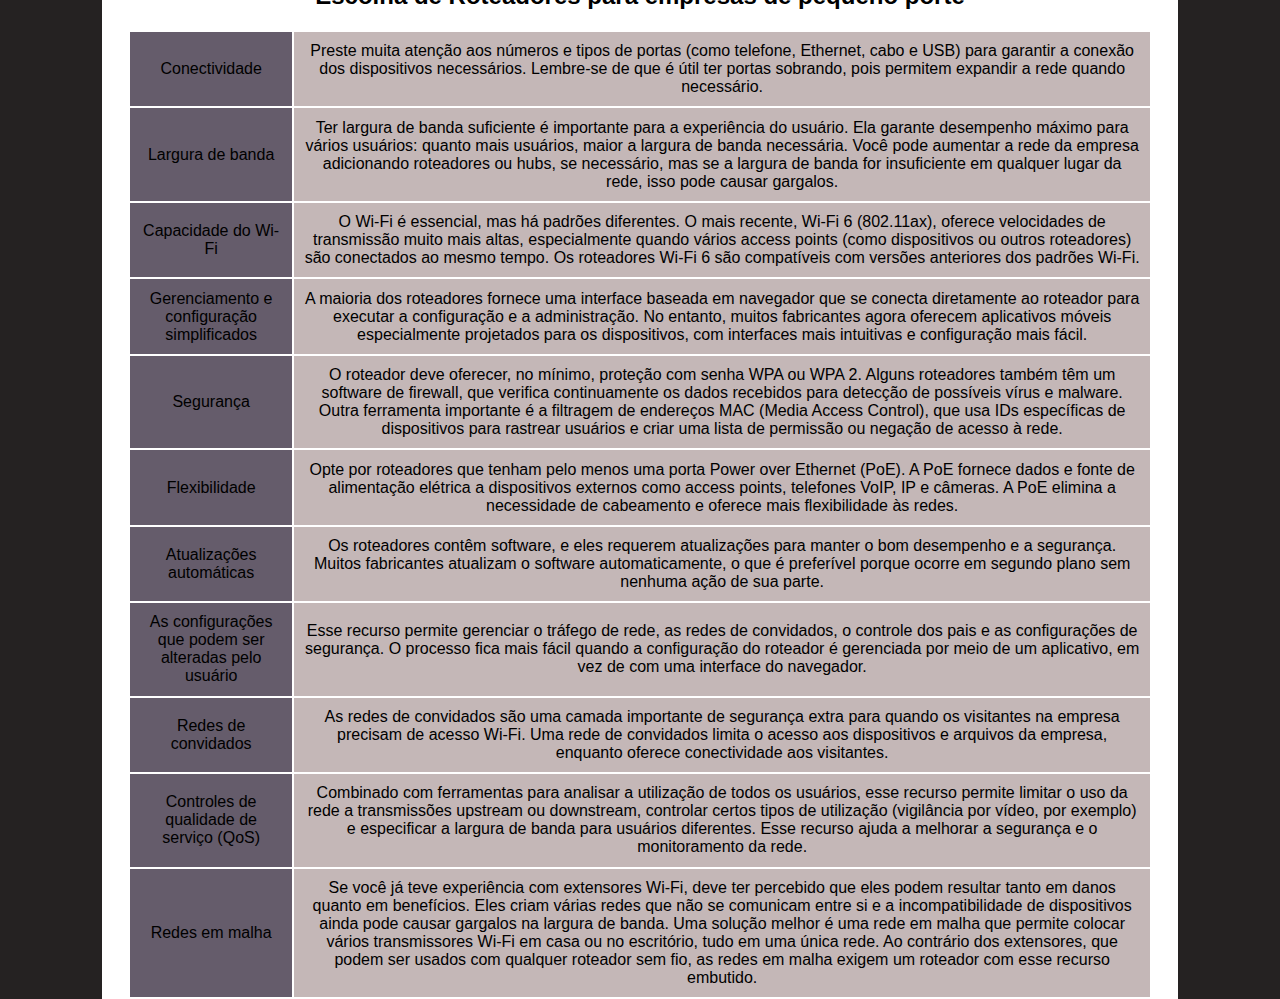
<file: roteador.html>
<!DOCTYPE html>
<html>
<head>
    <meta charset="UTF-8">
    <link rel="stylesheet" href="css/estilo.css">
    <title> Roteador - Rauber </title>
    <link rel="shortcut icon" href="./imagem/bxs-game.svg" type="image/x-icon">
</head>
<body>
    <header>
        <div class="logo">
            <img src="imagem/Logo-Rauber.png" alt="logo">
        </div>
        <nav class="menu">
            <a href="index.html">
                <h2> HOME </h2>
            </a>
            <a href="">
                <h2> SOBRE </h2>
            </a>
            <a href="contato.html">
                <h2> CONTATO </h2>
            </a>
        </nav>
        <div class="contato">
            <a href="https://www.facebook.com/ifprbarracao" target="_blank"> <img src="imagem/facebook.png" alt="Facebook"> </a>
            <a href=""> <img src="imagem/pinterest.png" alt="Pinterest"> </a>
            <a href="https://www.youtube.com/c/Conex%C3%A3oIFPR" target="_blank"> <img src="imagem/youtube.png" alt="Youtube"> </a>
            <a href="https://www.instagram.com/ifpr.barracao/" target="_blank"> <img src="imagem/instagram.png" alt="Instagram"> </a>
            <a href=""> <img src="imagem/whatsapp.png" alt="Whatsapp"> </a>
        </div>
        <div class="stop-float"></div>
    </header>
    <main id="main_3">
        <div class="topo"> 
            <h1> Roteador </h1>
        </div>
        <section>
            
            <!-- <div id="sobre">
                <p> Para saber qual é a melhor solução para você, é importante entender bem qual a diferença entre roteador e repetidor. </p>
            </div> -->
            <div>

                <p> Os roteadores orientam e direcionam os dados da rede, usando pacotes que contêm vários tipos de dados, como arquivos e comunicações e transmissões simples, como interações na Web. Os pacotes de dados têm várias camadas ou seções, uma das quais contém informações de identificação, como remetente, tipo de dados, tamanho e, o mais importante, o endereço IP de destino (protocolo de Internet). O roteador lê essa camada, prioriza os dados e escolhe a melhor rota a ser usada para cada transmissão. </p>

                <h5> Beneficios na Empresa </h5>
                <p> Um dispositivo amplamente utilizado na computação em rede moderna, os roteadores conectam os funcionários às redes locais e à Internet, onde ocorrem praticamente todas as atividades empresariais essenciais. Sem roteadores, não poderíamos usar a Internet para nos comunicarmos, coletar informações e aprender, nem para trabalhar em equipe. Os roteadores também podem ajudar a garantir mais segurança. O firewall incorporado e o software de filtragem de conteúdo oferecem proteção adicional contra conteúdo indesejado e sites mal-intencionados, sem afetar a experiência online.</p>

                <p> Um roteador não serve apenas para transmitir dados ou possibilitar a conexão com a Internet. A maioria dos roteadores permite conectar discos rígidos e usá-los como servidores de compartilhamento de arquivos, ou impressoras que podem ser acessadas por qualquer pessoa na rede. </p>

                <h4> Tipos de Roteadores </h4>

                <h5> Roteador de núcleo </h5>
                <p> Os roteadores de núcleo são geralmente usados por provedores de serviço (por exemplo, AT&T, Verizon, Vodafone) ou provedores de nuvem (por exemplo. Google, Amazon, Microsoft). Eles fornecem largura de banda máxima para conectar outros roteadores ou switches. A maioria das pequenas empresas não vai precisar de roteadores de núcleo. Porém, empresas muito grandes, com muitos funcionários trabalhando em vários prédios ou diferentes locais, podem usar roteadores de núcleo como parte da arquitetura de rede. </p>

                <h5> Roteador de borda </h5>
                <p> O roteador de borda, também chamado de roteador de gateway ou simplesmente "gateway", é o ponto de conexão mais periférico da rede com as redes externas, incluindo a Internet. Os roteadores de borda são otimizados para oferecer mais largura de banda e projetados para se conectarem a outros roteadores para distribuir dados aos usuários finais. Os roteadores de borda geralmente não oferecem Wi-Fi nem têm capacidade para gerenciar totalmente as redes locais. Normalmente, eles têm apenas portas Ethernet — uma de entrada para se conectar à Internet e várias de saída para conectar outros roteadores. </p>
                <p> Roteador de borda e modem são termos um que podem ser usados praticamente como sinônimos, embora o último não seja mais tão usado por fabricantes ou profissionais de TI ao fazer referência a roteadores de borda. </p>

                <h5> Roteador de distribuição </h5>
                <p> Um roteador de distribuição, ou roteador interno, recebe dados do roteador de borda (ou gateway) por meio de uma conexão com fio e os envia aos usuários finais, geralmente via Wi-Fi, embora o roteador também inclua conexões físicas (Ethernet) para conectar usuários ou outros roteadores. </p>

                <h5> Roteador sem fio </h5>
                <p> Os roteadores se fio, ou gateways residenciais, combinam as funções dos roteadores de borda e de distribuição. Esses roteadores são bastante usados para redes domésticas e acesso à Internet. A maioria dos provedores de serviços fornece roteadores sem fio com todos os recursos como equipamento padrão. Porém, mesmo que você tenha a opção de usar o roteador sem fio de um provedor de serviços de Internet, convém usar um roteador empresarial para aproveitar melhor o desempenho sem fio, ter mais controle da conectividade e melhorar a segurança. </p>

                <h5> Roteador virtual </h5>
                <p> Os roteadores virtuais são softwares que permitem que algumas funções do roteador sejam virtualizadas na nuvem e fornecidas como um serviço. Esses roteadores são ideais para grandes empresas com necessidades complexas de rede. Eles oferecem flexibilidade, fácil escalabilidade e menor custo inicial. Outra vantagem dos roteadores virtuais é a necessidade de menos gerenciamento do hardware de rede local. </p>
                
            </div>

            <div> 
                <h4> Escolha de Roteadores para empresas de pequeno porte </h4>
                <table>
                    <tr>
                        <td>Conectividade</td>
                        <td>Preste muita atenção aos números e tipos de portas (como telefone, Ethernet, cabo e USB) para garantir a conexão dos dispositivos necessários. Lembre-se de que é útil ter portas sobrando, pois permitem expandir a rede quando necessário.</td>
                    </tr>

                    <tr>
                        <td>Largura de banda</td>
                        <td> Ter largura de banda suficiente é importante para a experiência do usuário. Ela garante desempenho máximo para vários usuários: quanto mais usuários, maior a largura de banda necessária. Você pode aumentar a rede da empresa adicionando roteadores ou hubs, se necessário, mas se a largura de banda for insuficiente em qualquer lugar da rede, isso pode causar gargalos.</td>
                    </tr>

                    <tr>
                        <td>Capacidade do Wi-Fi</td>
                        <td>O Wi-Fi é essencial, mas há padrões diferentes. O mais recente, Wi-Fi 6 (802.11ax), oferece velocidades de transmissão muito mais altas, especialmente quando vários access points (como dispositivos ou outros roteadores) são conectados ao mesmo tempo. Os roteadores Wi-Fi 6 são compatíveis com versões anteriores dos padrões Wi-Fi.</td>
                    </tr>

                    <tr>
                        <td>Gerenciamento e configuração simplificados</td>
                        <td>A maioria dos roteadores fornece uma interface baseada em navegador que se conecta diretamente ao roteador para executar a configuração e a administração. No entanto, muitos fabricantes agora oferecem aplicativos móveis especialmente projetados para os dispositivos, com interfaces mais intuitivas e configuração mais fácil.</td>
                    </tr>

                    <tr>
                        <td>Segurança</td>
                        <td>O roteador deve oferecer, no mínimo, proteção com senha WPA ou WPA 2. Alguns roteadores também têm um software de firewall, que verifica continuamente os dados recebidos para detecção de possíveis vírus e malware. Outra ferramenta importante é a filtragem de endereços MAC (Media Access Control), que usa IDs específicas de dispositivos para rastrear usuários e criar uma lista de permissão ou negação de acesso à rede.</td>
                    </tr>

                    <tr>
                        <td>Flexibilidade </td>
                        <td>Opte por roteadores que tenham pelo menos uma porta Power over Ethernet (PoE). A PoE fornece dados e fonte de alimentação elétrica a dispositivos externos como access points, telefones VoIP, IP e câmeras. A PoE elimina a necessidade de cabeamento e oferece mais flexibilidade às redes.  </td>
                    </tr>

                    <tr>
                        <td>Atualizações automáticas</td>
                        <td>Os roteadores contêm software, e eles requerem atualizações para manter o bom desempenho e a segurança. Muitos fabricantes atualizam o software automaticamente, o que é preferível porque ocorre em segundo plano sem nenhuma ação de sua parte.</td>
                    </tr>

                    <tr>
                        <td>As configurações que podem ser alteradas pelo usuário</td>
                        <td>Esse recurso permite gerenciar o tráfego de rede, as redes de convidados, o controle dos pais e as configurações de segurança. O processo fica mais fácil quando a configuração do roteador é gerenciada por meio de um aplicativo, em vez de com uma interface do navegador.</td>
                    </tr>

                    <tr>
                        <td>Redes de convidados</td>
                        <td>As redes de convidados são uma camada importante de segurança extra para quando os visitantes na empresa precisam de acesso Wi-Fi. Uma rede de convidados limita o acesso aos dispositivos e arquivos da empresa, enquanto oferece conectividade aos visitantes.</td>
                    </tr>

                    <tr>
                        <td>Controles de qualidade de serviço (QoS)</td>
                        <td>Combinado com ferramentas para analisar a utilização de todos os usuários, esse recurso permite limitar o uso da rede a transmissões upstream ou downstream, controlar certos tipos de utilização (vigilância por vídeo, por exemplo) e especificar a largura de banda para usuários diferentes. Esse recurso ajuda a melhorar a segurança e o monitoramento da rede.</td>
                    </tr>

                    <tr>
                        <td>Redes em malha</td>
                        <td>Se você já teve experiência com extensores Wi-Fi, deve ter percebido que eles podem resultar tanto em danos quanto em benefícios. Eles criam várias redes que não se comunicam entre si e a incompatibilidade de dispositivos ainda pode causar gargalos na largura de banda. Uma solução melhor é uma rede em malha que permite colocar vários transmissores Wi-Fi em casa ou no escritório, tudo em uma única rede. Ao contrário dos extensores, que podem ser usados com qualquer roteador sem fio, as redes em malha exigem um roteador com esse recurso embutido.</td>
                    </tr>

                </table>
            </div>


        </section>

    </main>
</body>
</html>
</file>
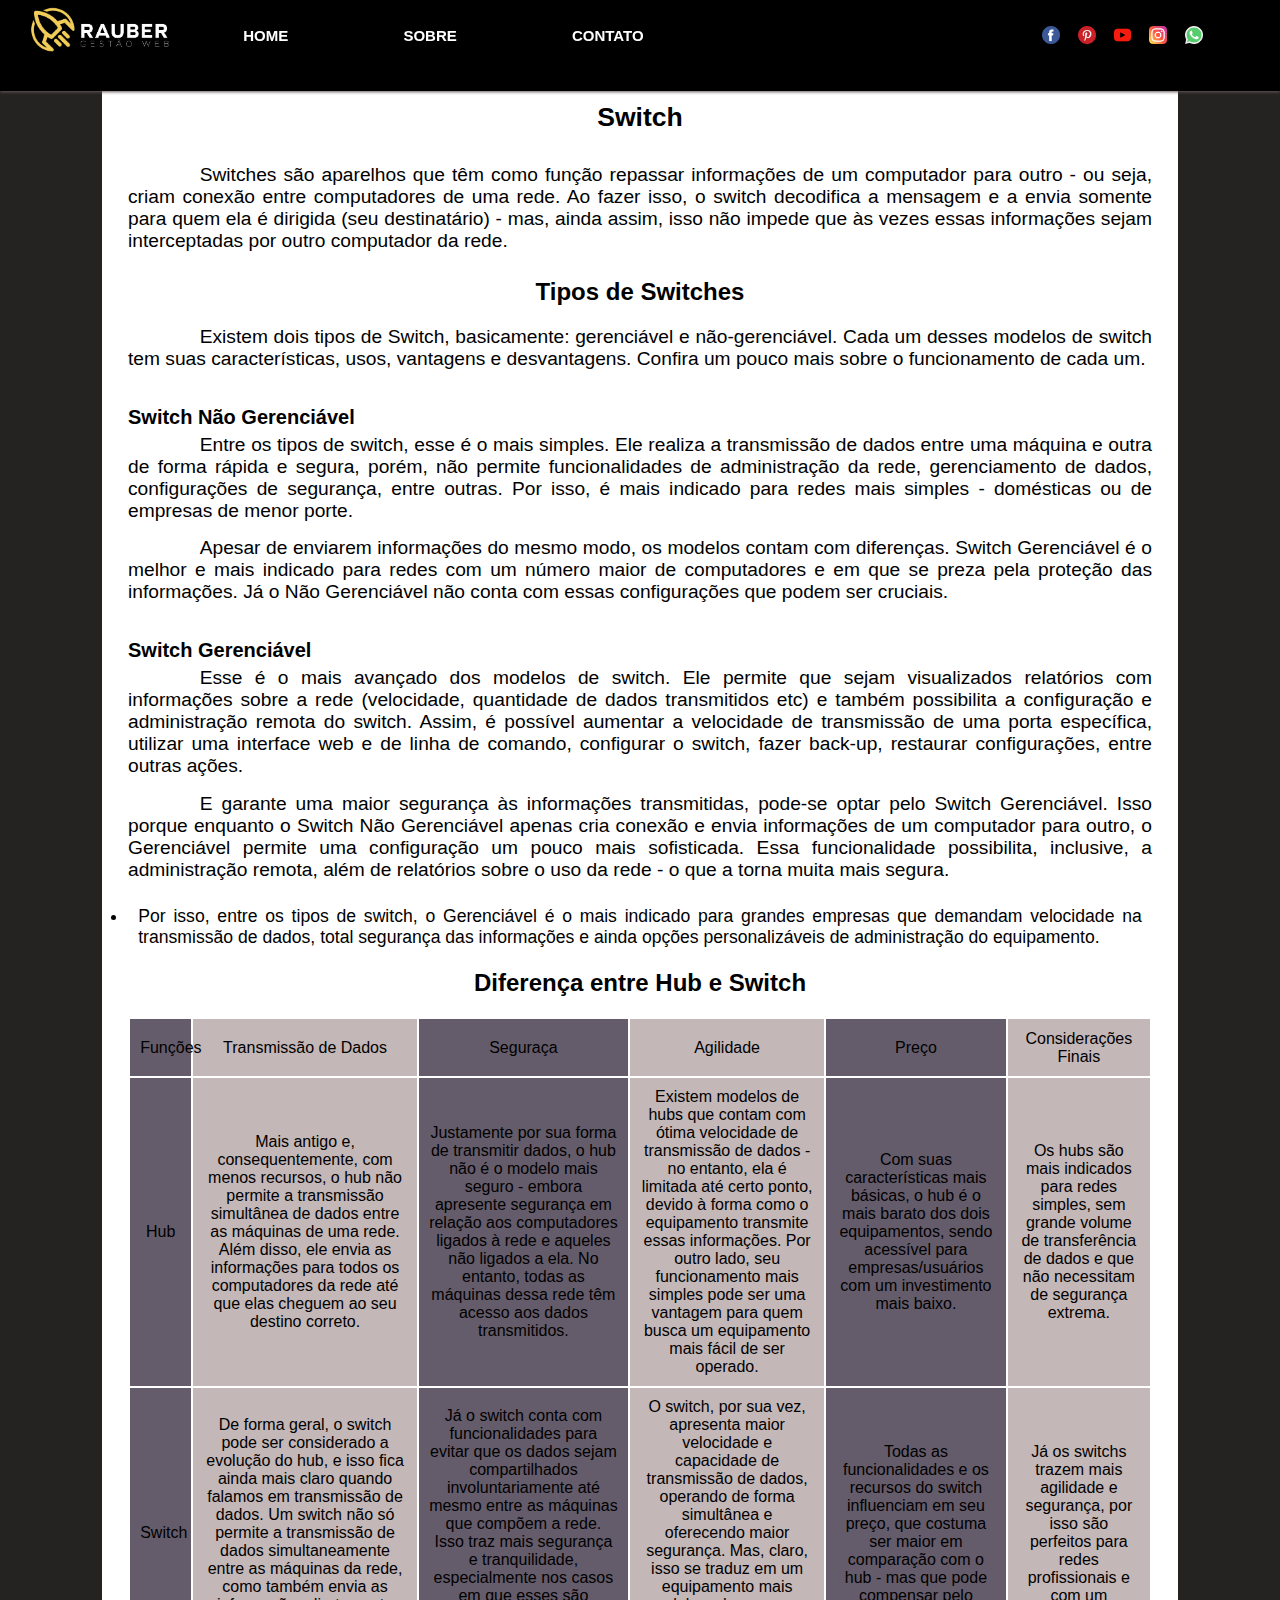
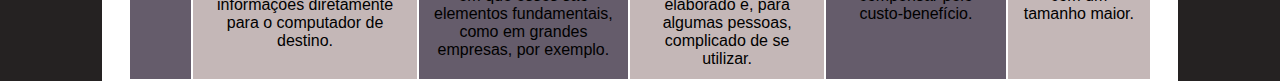
<file: Switch.html>
<!DOCTYPE html>
<html>
<head>
    <meta charset="UTF-8">
    <link rel="stylesheet" href="css/estilo.css">
    <title> Switch - Rauber </title>
    <link rel="shortcut icon" href="./imagem/bxs-hdd.svg" type="image/x-icon">
</head>
<body>
    <header>
        <div class="logo">
            <img src="imagem/Logo-Rauber.png" alt="logo">
        </div>
        <nav class="menu">
            <a href="index.html">
                <h2> HOME </h2>
            </a>
            <a href="">
                <h2> SOBRE </h2>
            </a>
            <a href="contato.html">
                <h2> CONTATO </h2>
            </a>
        </nav>
        <div class="contato">
            <a href="https://www.facebook.com/ifprbarracao" target="_blank"> <img src="imagem/facebook.png" alt="Facebook"> </a>
            <a href=""> <img src="imagem/pinterest.png" alt="Pinterest"> </a>
            <a href="https://www.youtube.com/c/Conex%C3%A3oIFPR" target="_blank"> <img src="imagem/youtube.png" alt="Youtube"> </a>
            <a href="https://www.instagram.com/ifpr.barracao/" target="_blank"> <img src="imagem/instagram.png" alt="Instagram"> </a>
            <a href=""> <img src="imagem/whatsapp.png" alt="Whatsapp"> </a>
        </div>
        <div class="stop-float"></div>
    </header>
    <main id="main_3">
        <div class="topo"> 
            <h1> Switch </h1>
        </div>
        <section>
            
            <div id="sobre">
                <p> Switches são aparelhos que têm como função repassar informações de um computador para outro - ou seja, criam conexão entre computadores de uma rede. Ao fazer isso, o switch decodifica a mensagem e a envia somente para quem ela é dirigida (seu destinatário) - mas, ainda assim, isso não impede que às vezes essas informações sejam interceptadas por outro computador da rede. </p>
            </div>
            <div>
                <h4> Tipos de Switches </h4>
                <p> Existem dois tipos de Switch, basicamente: gerenciável e não-gerenciável. Cada um desses modelos de switch tem suas características, usos, vantagens e desvantagens. Confira um pouco mais sobre o funcionamento de cada um. </p>

                <h3> Switch Não Gerenciável </h3>
                <p> Entre os tipos de switch, esse é o mais simples. Ele realiza a transmissão de dados entre uma máquina e outra de forma rápida e segura, porém, não permite funcionalidades de administração da rede, gerenciamento de dados, configurações de segurança, entre outras. Por isso, é mais indicado para redes mais simples - domésticas ou de empresas de menor porte. </p>
                <p> Apesar de enviarem informações do mesmo modo, os modelos contam com diferenças. Switch Gerenciável é o melhor e mais indicado para redes com um número maior de computadores e em que se preza pela proteção das informações. Já o Não Gerenciável não conta com essas configurações que podem ser cruciais. </p>

                <h3> Switch Gerenciável </h3>
                <p> Esse é o mais avançado dos modelos de switch. Ele permite que sejam visualizados relatórios com informações sobre a rede (velocidade, quantidade de dados transmitidos etc) e também possibilita a configuração e administração remota do switch. Assim, é possível aumentar a velocidade de transmissão de uma porta específica, utilizar uma interface web e de linha de comando, configurar o switch, fazer back-up, restaurar configurações, entre outras ações. </p>
                <p> E garante uma maior segurança às informações transmitidas, pode-se optar pelo Switch Gerenciável. Isso porque enquanto o Switch Não Gerenciável apenas cria conexão e envia informações de um computador para outro, o Gerenciável permite uma configuração um pouco mais sofisticada. Essa funcionalidade possibilita, inclusive, a administração remota, além de relatórios sobre o uso da rede - o que a torna muita mais segura. </p>

                <ul>
                    <li> Por isso, entre os tipos de switch, o Gerenciável é o mais indicado para grandes empresas que demandam velocidade na transmissão de dados, total segurança das informações e ainda opções personalizáveis de administração do equipamento. </li>
                </ul>

            </div>

            <div>
                <h4> Diferença entre Hub e Switch </h4>

                <table>
                    <tr>
                        <td> Funções </td>
                        <td> Transmissão de Dados</td>
                        <td> Seguraça </td>
                        <td> Agilidade </td>
                        <td> Preço </td>
                        <td> Considerações Finais </td>
                    </tr>


                    <tr>
                        <td> Hub </td>
                        <td> Mais antigo e, consequentemente, com menos recursos, o hub não permite a transmissão simultânea de dados entre as máquinas de uma rede. Além disso, ele envia as informações para todos os computadores da rede até que elas cheguem ao seu destino correto. </td>
                        <td> Justamente por sua forma de transmitir dados, o hub não é o modelo mais seguro - embora apresente segurança em relação aos computadores ligados à rede e aqueles não ligados a ela. No entanto, todas as máquinas dessa rede têm acesso aos dados transmitidos. </td>
                        <td> Existem modelos de hubs que contam com ótima velocidade de transmissão de dados - no entanto, ela é limitada até certo ponto, devido à forma como o equipamento transmite essas informações. Por outro lado, seu funcionamento mais simples pode ser uma vantagem para quem busca um equipamento mais fácil de ser operado. </td>
                        <td> Com suas características mais básicas, o hub é o mais barato dos dois equipamentos, sendo acessível para empresas/usuários com um investimento mais baixo. </td>
                        <td> Os hubs são mais indicados para redes simples, sem grande volume de transferência de dados e que não necessitam de segurança extrema. </td>
                    </tr>


                    <tr>
                        <td> Switch </td>
                        <td> De forma geral, o switch pode ser considerado a evolução do hub, e isso fica ainda mais claro quando falamos em transmissão de dados. Um switch não só permite a transmissão de dados simultaneamente entre as máquinas da rede, como também envia as informações diretamente para o computador de destino. </td>
                        <td> Já o switch conta com funcionalidades para evitar que os dados sejam compartilhados involuntariamente até mesmo entre as máquinas que compõem a rede. Isso traz mais segurança e tranquilidade, especialmente nos casos em que esses são elementos fundamentais, como em grandes empresas, por exemplo. </td>
                        <td> O switch, por sua vez, apresenta maior velocidade e capacidade de transmissão de dados, operando de forma simultânea e oferecendo maior segurança. Mas, claro, isso se traduz em um equipamento mais elaborado e, para algumas pessoas, complicado de se utilizar. </td>
                        <td> Todas as funcionalidades e os recursos do switch influenciam em seu preço, que costuma ser maior em comparação com o hub - mas que pode compensar pelo custo-benefício. </td>
                        <td> Já os switchs trazem mais agilidade e segurança, por isso são perfeitos para redes profissionais e com um tamanho maior. </td>
                    </tr>

                    

                </table>


                
                
                 <!--    <p> Utilizados em redes locais para transmitir dados e arquivos entre computadores, o Hub e o Switch são equipamentos fundamentais para quem quer ter mais agilidade e eficiência - seja em uma empresa, uma residência ou um pequeno negócio. Mas afinal qual é a diferença entre Hub e Switch? Confira as principais diferenças entre esses equipamentos e saiba qual escolher para suprir a sua necessidade. </p>
                
                <h3> Hub </h3>
                <p> Mais antigo e, consequentemente, com menos recursos, o hub não permite a transmissão simultânea de dados entre as máquinas de uma rede. Além disso, ele envia as informações para todos os computadores da rede até que elas cheguem ao seu destino correto. </p>

                <h3> Switch </h3>
                <p> De forma geral, o switch pode ser considerado a evolução do hub, e isso fica ainda mais claro quando falamos em transmissão de dados. Um switch não só permite a transmissão de dados simultaneamente entre as máquinas da rede, como também envia as informações diretamente para o computador de destino. </p> -->
            </div>

        </section>

    </main>
</body>
</html>
</file>
<file: css/estilo.css>
* {
    margin: 0;
    padding: 0;
    text-decoration: none;
    font-family: 'Gill Sans', 'Gill Sans MT', Calibri, 'Trebuchet MS', sans-serif;
}

body {
    width: 100%;
    background-color: rgb(37, 34, 34)
}

header {
    position: fixed;
    width: 100%;
    background-color: rgb(0, 0, 0);
    border-bottom: 1px solid black;
    height: 10%;
    box-shadow: 0px 1px 3px rgb(102, 88, 88);
    top: 0;
}

header img,h2 {
    float: left;
}

header h2 {
    padding-left: 8%;
    margin-top: 3.5%;
    font-size: 15px;
}

.logo {
    width: 20%;
    float: left;
}

.logo img {
    margin-left: 4%;
    width: 70%;
}

.menu {
    width: 60%;
    float: left;
    margin-left: -10%;
}

.menu h2 {
    margin-left: 7%;
}

.menu a {
    color: white;
}

.contato {
    width: 20%;
    float: left;
    margin-left: 10%;
}

.contato img {
    padding-top: 10%;
    padding-left: 7%;
    width: 7%;
    height: 7%;
}

#stop-float {
    clear: both;
}

header h2:hover{
    animation: testo .7s 1;
    color: rgb(158, 95, 18);
}

.contato img:hover{
    animation: image .7s 1;
}

@keyframes image {
    0%{
        transform: translateY(0px);
    }
    25%{
        transform: translateY(25%);
    }
    50%{
        transform: translateY(-8px);
    }

    75%{
        transform: translateY(15%);
    }
    85%{
        transform: translateY(-2px);
    }
    100%{
        transform: translateY(3%);
    }
}

@keyframes testo {
    0%{
        transform: translateY(0px);
    }
    25%{
        transform: translateY(10%);
    }
    50%{
        transform: translateY(-4px);
    }

    75%{
        transform: translateY(10%);
    }
    85%{
        transform: translateY(-2px);
    }
    100%{
        transform: translateY(1%);
    }
}



.topo {
    text-align: center;
    padding-top: 7%;
    font-size: 14px;
}



#main_1 {
    padding-top: 2.5%;
    width: 80%;
    margin: auto;
    display: grid;
    grid-template-columns: 1fr 1fr 1fr;
}

#main_1 div {
    margin: auto;
    width: 90%;
    background-color: rgb(0, 0, 0);
    border-radius: 2%;
    /* box-shadow: 0 1px 9px rgba(0, 0, 0, 0.4); */
    box-shadow: 0px 1px 4px rgb(66, 63, 63);
    margin-bottom: 10%;
} 

#main_1 div img {
    width: 100%;
    height: 300px;
    border-radius: 2% 2% 0% 0%;
    box-shadow: 0 0px 9px rgba(58, 56, 56, 0.4);
    object-fit: cover;
}

#main_1 div h3 {
    text-align: center;
    padding-bottom: 3%;
    padding-top: 2%;
}

#main_1 div h3 {
    color: white;
} 

#aaaaa {
    grid-column: 2;
}

#main_1 div:hover {
    scale: 1.05;
    transition: 0.5s;
}

/* .learn {
    background-color: rgb(180, 18, 167);
    width: 40%;
    height: 10%;
    text-align: center;
    margin: auto;
    border-radius: 4%;
}
.learn p {
    padding-top: 10%;
} */

/*  */

/* #main_2 {
    padding: 0% 2% 0% 2%;
    width: 80%;
    margin: auto;
    background-color: white;
}

#main_2 section {
    display: grid;
    grid-template-columns: 1fr 1fr;
}

#main_2 section h3, h4 {
    text-indent: 7%;
    padding: 4% 0% 4% 0%;
    text-align: center;
}


#main_2 section h3 {
    font-size: 150%;
    margin-top: 10%;
}

#main_2 section p { 
    text-align: end;
    text-indent: 7%;
    padding-bottom: 3%;
    font-size: 120%;
    line-height: 150%;
}

#main_2 section img {
    width: 500px;
    height: 500px;
    margin-left: 20%;
    border-radius: 4%;
    object-fit: cover;
} */

#main_3 {
    padding: 0% 2% 0% 2%;
    width: 80%;
    margin: auto;
    background-color: white;
    
}

#main_3 h1 {
    padding: 3%;
    font-size: 190%;
}

#main_3 section h3 {
    font-size: 125%;
    padding-top: 2%;
    padding-bottom: 0.5%;
}

#main_3 section p {
    text-align: justify;
    text-indent: 7%;
    padding-bottom: 1.5%;
    font-size: 120%;
}

#main_3 section h4 {
    font-size: 150%;
    text-align: center;
    padding-top: 1%;
    padding-bottom: 2%;
}

#main_3 section h5 {
    font-size: 150%;
    padding-left: 3%;
    padding-top: 1%;
    padding-bottom: 2%;
}

#main_3 section div img {
    margin-left: 6%;
    width: 25%;
    height: 350px;
    object-fit: cover;
}

#main_3 section .img_gateway img {
    width: 35%;
    object-fit: fill;
}

#main_3 td:nth-child(even) {
    background-color: rgb(196, 183, 183);
}

#main_3 td:nth-child(odd) {
    background-color: rgb(101, 92, 107);
}



#main_3 table {
    /* table-layout: auto; */
    text-align: center;
    font-size: 100%;
    /* border: 1px solid red; */
}

#main_3 td {
    padding: 1%;
    /* border: 1px solid blue; */
}

#main_3 section li {
    font-size: 110%;
    padding: 1%;
    /* text-indent: 2%; */
    text-align: justify;
}


/* .main_4 {
    font-family: "Poppins",Arial;
    font-size: 120%;
    width: 80%;
    padding-top: 110px;
    margin: auto;
    line-height: 160%;
    background-color: white;
    text-align: justify;
}

.main_4 h1 {
    padding-bottom: 4%;
}

.main_4 img {
    width: 20%;
}

.main_4 .all {
    margin-left: 3%;
}

.main_4 section {
    padding-bottom: 3%;
} */

/*  */

/* #protocolo h1 {
    text-align: center;
    font-size: 200%;
}

#protocolo section img,p,li {
    margin-top: 2%;
    color: rgb(31, 31, 31);
}

#protocolo ul {
    margin-left: 5%;
}

#image_protocolo {
    width: 40%;
    margin-left: 3%;
} */

/*  */
</file>
